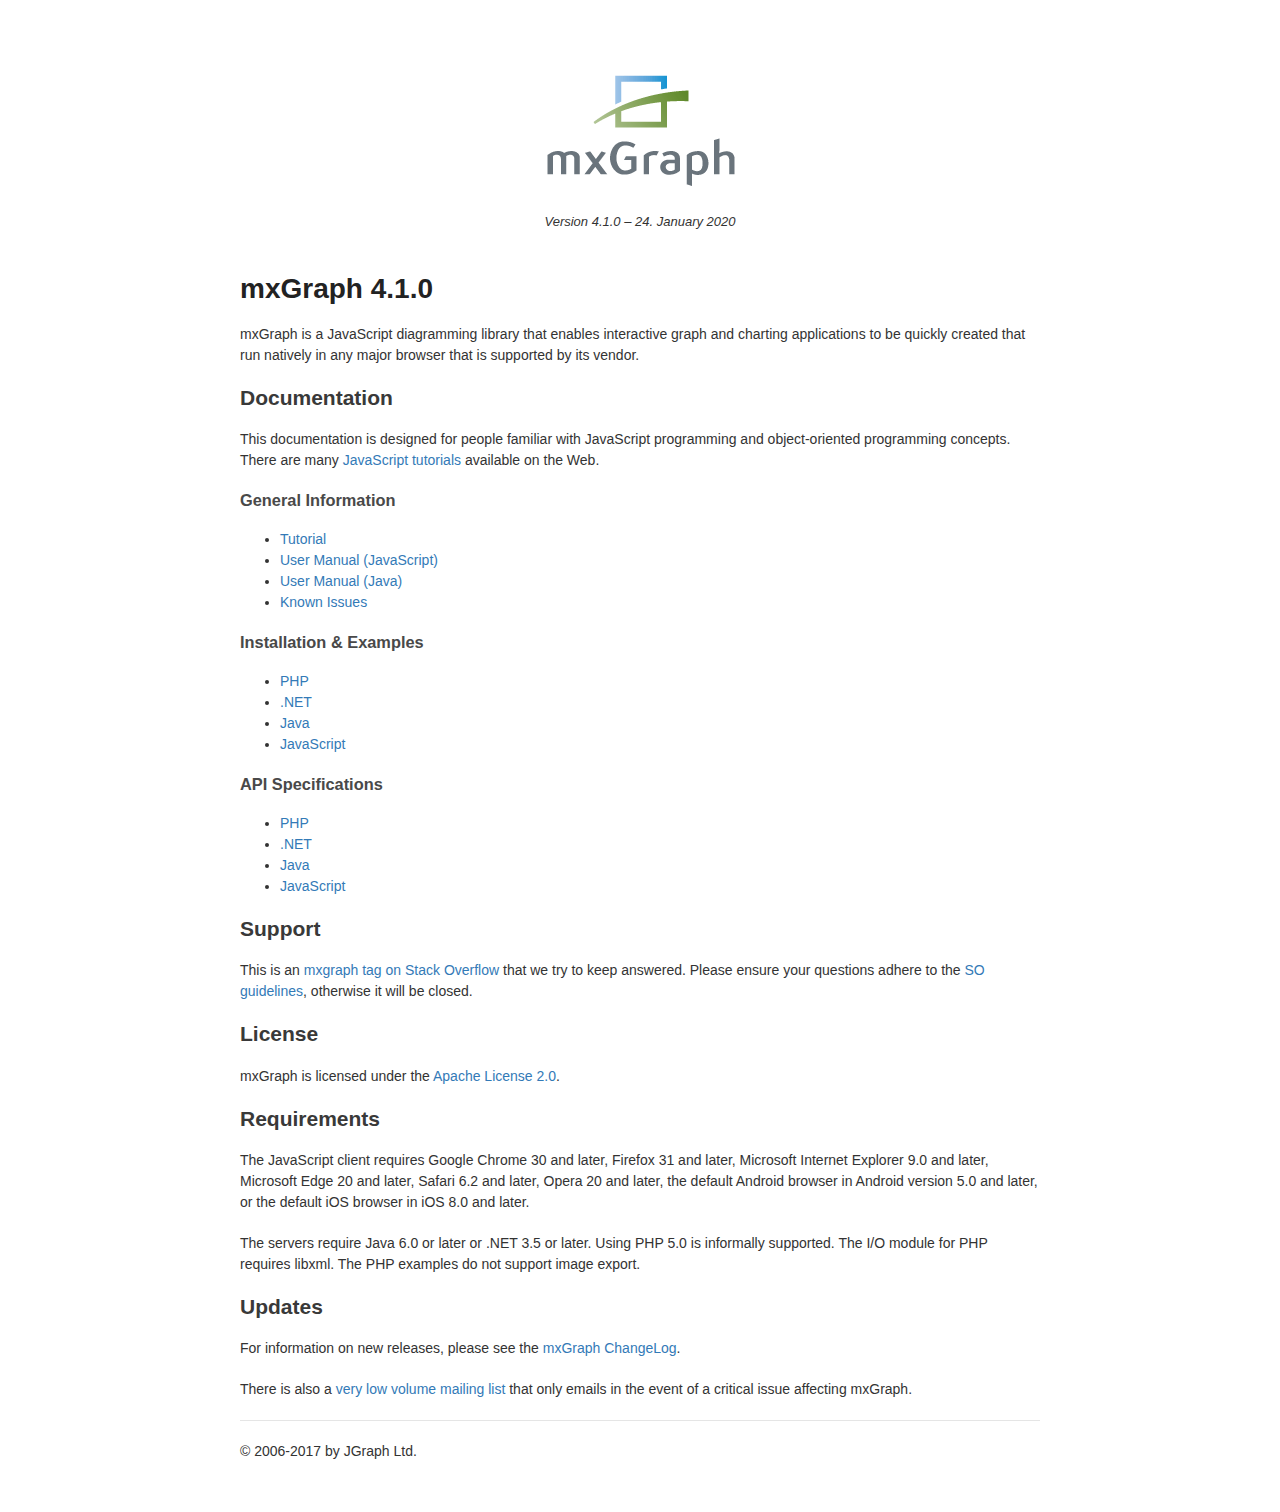
<file: resources/mxgraph/index.html>
<html>
<head>
	<title>mxGraph 4.1.0</title>
	<link rel="stylesheet" href="docs/css/manual-styles.css">
	<link rel="stylesheet" href="docs/css/manual-colors.css">
</head>
<body>
<br/>
<center>
<img src="docs/images/mxgraph_logo.gif" alt="mxGraph"/><br/>
<font size="-1"><i>
Version 4.1.0 &ndash; 24. January 2020
</i></font>
</center>
<br/>
<br/>
<h1>mxGraph 4.1.0</h1>
<p>
	mxGraph is a JavaScript diagramming library that enables interactive graph
	and charting applications to be quickly created that run natively in any
	major browser that is supported by its vendor.
</p>
<h2>Documentation</h2>
<p>
	This documentation is designed for people familiar with JavaScript programming
	and object-oriented programming concepts. There are many
	<a href="http://www.google.com/search?q=javascript+tutorials">JavaScript
	tutorials</a> available on the Web.
</p>
<h3>General Information</h3>
<ul>
	<li><a href="docs/tutorial.html">Tutorial</a></li>
	<li><a href="docs/manual.html">User Manual (JavaScript)</a></li>
	<li><a href="docs/manual_javavis.html">User Manual (Java)</a></li>
	<li><a href="docs/known-issues.html">Known Issues</a></li>
</ul>
<h3>Installation &amp; Examples</h3>
<ul>
	<li><a href="php/index.html">PHP</a></li>
	<li><a href="dotnet/index.html">.NET</a></li>
	<li><a href="java/index.html">Java</a></li>
	<li><a href="javascript/index.html">JavaScript</a></li>
</ul>
<h3>API Specifications</h3>
<ul>
	<li><a href="docs/php-api/index.html">PHP</a></li>
	<li><a href="dotnet/docs/html/index.html">.NET</a></li>
	<li><a href="java/docs/index.html">Java</a></li>
	<li><a href="docs/js-api/index.html">JavaScript</a></li>
</ul>
<h2>Support</h2>
<p>
	This is an <a href="http://stackoverflow.com/questions/tagged/mxgraph" target="_blank">
	mxgraph tag on Stack Overflow</a> that we try to keep answered. Please ensure
	your questions adhere to the <a href="http://stackoverflow.com/help/on-topic" target="_blank">
	SO guidelines</a>, otherwise it will be closed.
</p>
<h2>License</h2>
<p>
	mxGraph is licensed under the
	<a href="https://github.com/jgraph/mxgraph/blob/master/LICENSE" target="_blank">
	Apache License 2.0</a>.
</p>
<h2>Requirements</h2>
<p>
	The JavaScript client requires Google Chrome 30 and later, Firefox 31 and later,
	Microsoft Internet Explorer 9.0 and later, Microsoft Edge 20 and later,
		Safari 6.2 and later, Opera 20 and later, the default Android browser in Android
	version 5.0 and later, or the default iOS browser in iOS 8.0 and later.
</p>
<p>
	The servers require Java 6.0 or later or .NET 3.5 or later.
	Using PHP 5.0 is informally supported. The I/O module for PHP requires libxml.
The PHP examples do not support image export.
</p>
<h2>Updates</h2>
<p>
	For information on new releases, please see the <a href="https://github.com/jgraph/mxgraph/blob/master/ChangeLog" target="_blank">mxGraph ChangeLog</a>.
</p>
<p>
	There is also a <a href="http://jgraph.us7.list-manage.com/subscribe?u=78de8afbba93a005d81a1bb43&id=f60ca063dd" target="_blank"> very low volume mailing list</a> that only emails in the event of a critical
	issue affecting mxGraph.
</p>
<hr size="1">
&copy; 2006-2017 by JGraph Ltd.
</body>
</html>
</file>
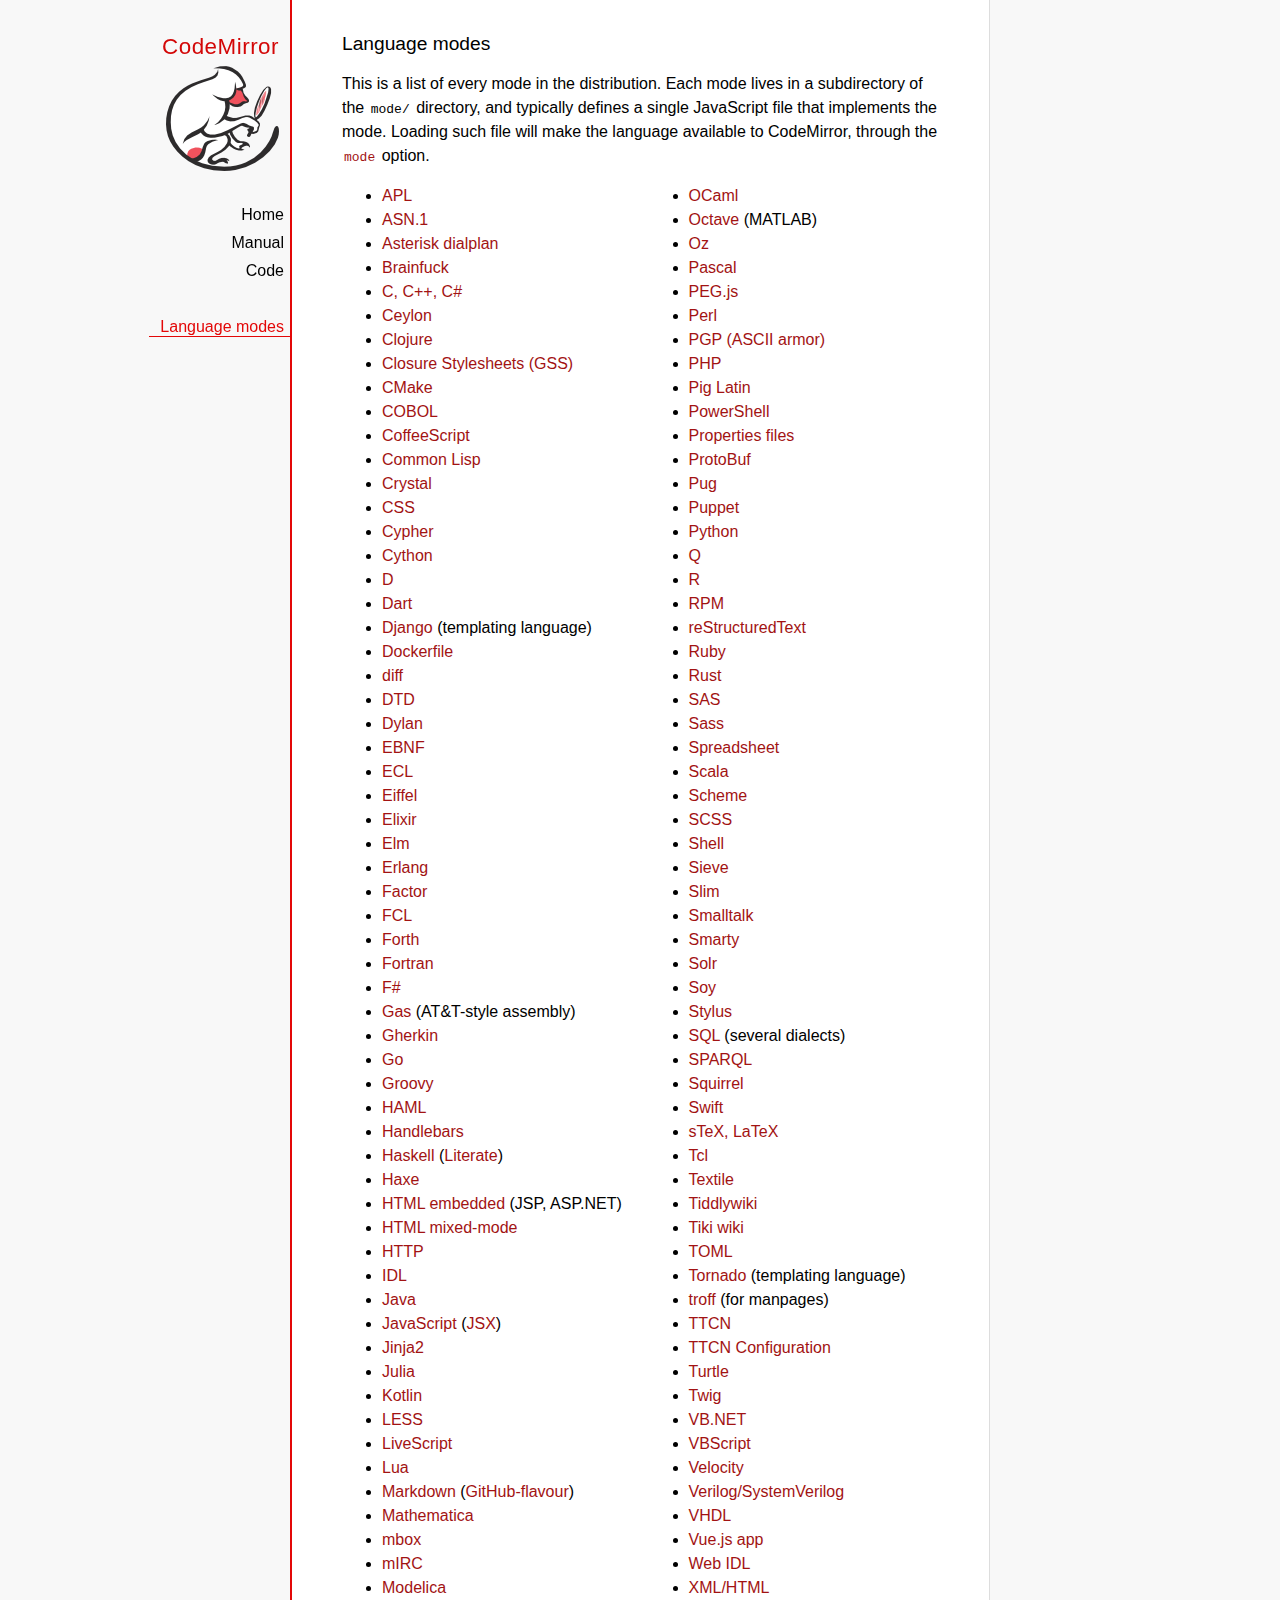
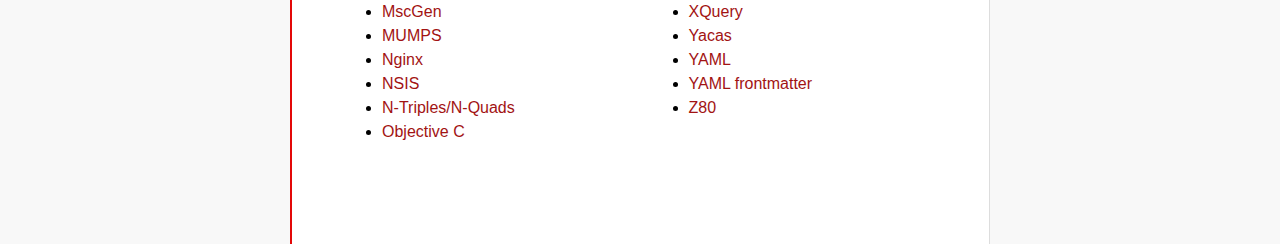
<file: editor/codemirror/mode/index.html>
<!doctype html>

<title>CodeMirror: Language Modes</title>
<meta charset="utf-8"/>
<link rel=stylesheet href="../doc/docs.css">

<div id=nav>
  <a href="http://codemirror.net"><h1>CodeMirror</h1><img id=logo src="../doc/logo.png"></a>

  <ul>
    <li><a href="../index.html">Home</a>
    <li><a href="../doc/manual.html">Manual</a>
    <li><a href="https://github.com/codemirror/codemirror">Code</a>
  </ul>
  <ul>
    <li><a class=active href="#">Language modes</a>
  </ul>
</div>

<article>

  <h2>Language modes</h2>

  <p>This is a list of every mode in the distribution. Each mode lives
in a subdirectory of the <code>mode/</code> directory, and typically
defines a single JavaScript file that implements the mode. Loading
such file will make the language available to CodeMirror, through
the <a href="../doc/manual.html#option_mode"><code>mode</code></a>
option.</p>

  <div style="-webkit-columns: 100px 2; -moz-columns: 100px 2; columns: 100px 2;">
    <ul style="margin-top: 0">
      <li><a href="apl/index.html">APL</a></li>
      <li><a href="asn.1/index.html">ASN.1</a></li>
      <li><a href="asterisk/index.html">Asterisk dialplan</a></li>
      <li><a href="brainfuck/index.html">Brainfuck</a></li>
      <li><a href="clike/index.html">C, C++, C#</a></li>
      <li><a href="clike/index.html">Ceylon</a></li>
      <li><a href="clojure/index.html">Clojure</a></li>
      <li><a href="css/gss.html">Closure Stylesheets (GSS)</a></li>
      <li><a href="cmake/index.html">CMake</a></li>
      <li><a href="cobol/index.html">COBOL</a></li>
      <li><a href="coffeescript/index.html">CoffeeScript</a></li>
      <li><a href="commonlisp/index.html">Common Lisp</a></li>
      <li><a href="crystal/index.html">Crystal</a></li>
      <li><a href="css/index.html">CSS</a></li>
      <li><a href="cypher/index.html">Cypher</a></li>
      <li><a href="python/index.html">Cython</a></li>
      <li><a href="d/index.html">D</a></li>
      <li><a href="dart/index.html">Dart</a></li>
      <li><a href="django/index.html">Django</a> (templating language)</li>
      <li><a href="dockerfile/index.html">Dockerfile</a></li>
      <li><a href="diff/index.html">diff</a></li>
      <li><a href="dtd/index.html">DTD</a></li>
      <li><a href="dylan/index.html">Dylan</a></li>
      <li><a href="ebnf/index.html">EBNF</a></li>
      <li><a href="ecl/index.html">ECL</a></li>
      <li><a href="eiffel/index.html">Eiffel</a></li>
      <li><a href="https://github.com/optick/codemirror-mode-elixir">Elixir</a></li>
      <li><a href="elm/index.html">Elm</a></li>
      <li><a href="erlang/index.html">Erlang</a></li>
      <li><a href="factor/index.html">Factor</a></li>
      <li><a href="fcl/index.html">FCL</a></li>
      <li><a href="forth/index.html">Forth</a></li>
      <li><a href="fortran/index.html">Fortran</a></li>
      <li><a href="mllike/index.html">F#</a></li>
      <li><a href="gas/index.html">Gas</a> (AT&amp;T-style assembly)</li>
      <li><a href="gherkin/index.html">Gherkin</a></li>
      <li><a href="go/index.html">Go</a></li>
      <li><a href="groovy/index.html">Groovy</a></li>
      <li><a href="haml/index.html">HAML</a></li>
      <li><a href="handlebars/index.html">Handlebars</a></li>
      <li><a href="haskell/index.html">Haskell</a> (<a href="haskell-literate/index.html">Literate</a>)</li>
      <li><a href="haxe/index.html">Haxe</a></li>
      <li><a href="htmlembedded/index.html">HTML embedded</a> (JSP, ASP.NET)</li>
      <li><a href="htmlmixed/index.html">HTML mixed-mode</a></li>
      <li><a href="http/index.html">HTTP</a></li>
      <li><a href="idl/index.html">IDL</a></li>
      <li><a href="clike/index.html">Java</a></li>
      <li><a href="javascript/index.html">JavaScript</a> (<a href="jsx/index.html">JSX</a>)</li>
      <li><a href="jinja2/index.html">Jinja2</a></li>
      <li><a href="julia/index.html">Julia</a></li>
      <li><a href="kotlin/index.html">Kotlin</a></li>
      <li><a href="css/less.html">LESS</a></li>
      <li><a href="livescript/index.html">LiveScript</a></li>
      <li><a href="lua/index.html">Lua</a></li>
      <li><a href="markdown/index.html">Markdown</a> (<a href="gfm/index.html">GitHub-flavour</a>)</li>
      <li><a href="mathematica/index.html">Mathematica</a></li>
      <li><a href="mbox/index.html">mbox</a></li>
      <li><a href="mirc/index.html">mIRC</a></li>
      <li><a href="modelica/index.html">Modelica</a></li>
      <li><a href="mscgen/index.html">MscGen</a></li>
      <li><a href="mumps/index.html">MUMPS</a></li>
      <li><a href="nginx/index.html">Nginx</a></li>
      <li><a href="nsis/index.html">NSIS</a></li>
      <li><a href="ntriples/index.html">N-Triples/N-Quads</a></li>
      <li><a href="clike/index.html">Objective C</a></li>
      <li><a href="mllike/index.html">OCaml</a></li>
      <li><a href="octave/index.html">Octave</a> (MATLAB)</li>
      <li><a href="oz/index.html">Oz</a></li>
      <li><a href="pascal/index.html">Pascal</a></li>
      <li><a href="pegjs/index.html">PEG.js</a></li>
      <li><a href="perl/index.html">Perl</a></li>
      <li><a href="asciiarmor/index.html">PGP (ASCII armor)</a></li>
      <li><a href="php/index.html">PHP</a></li>
      <li><a href="pig/index.html">Pig Latin</a></li>
      <li><a href="powershell/index.html">PowerShell</a></li>
      <li><a href="properties/index.html">Properties files</a></li>
      <li><a href="protobuf/index.html">ProtoBuf</a></li>
      <li><a href="pug/index.html">Pug</a></li>
      <li><a href="puppet/index.html">Puppet</a></li>
      <li><a href="python/index.html">Python</a></li>
      <li><a href="q/index.html">Q</a></li>
      <li><a href="r/index.html">R</a></li>
      <li><a href="rpm/index.html">RPM</a></li>
      <li><a href="rst/index.html">reStructuredText</a></li>
      <li><a href="ruby/index.html">Ruby</a></li>
      <li><a href="rust/index.html">Rust</a></li>
      <li><a href="sas/index.html">SAS</a></li>
      <li><a href="sass/index.html">Sass</a></li>
      <li><a href="spreadsheet/index.html">Spreadsheet</a></li>
      <li><a href="clike/scala.html">Scala</a></li>
      <li><a href="scheme/index.html">Scheme</a></li>
      <li><a href="css/scss.html">SCSS</a></li>
      <li><a href="shell/index.html">Shell</a></li>
      <li><a href="sieve/index.html">Sieve</a></li>
      <li><a href="slim/index.html">Slim</a></li>
      <li><a href="smalltalk/index.html">Smalltalk</a></li>
      <li><a href="smarty/index.html">Smarty</a></li>
      <li><a href="solr/index.html">Solr</a></li>
      <li><a href="soy/index.html">Soy</a></li>
      <li><a href="stylus/index.html">Stylus</a></li>
      <li><a href="sql/index.html">SQL</a> (several dialects)</li>
      <li><a href="sparql/index.html">SPARQL</a></li>
      <li><a href="clike/index.html">Squirrel</a></li>
      <li><a href="swift/index.html">Swift</a></li>
      <li><a href="stex/index.html">sTeX, LaTeX</a></li>
      <li><a href="tcl/index.html">Tcl</a></li>
      <li><a href="textile/index.html">Textile</a></li>
      <li><a href="tiddlywiki/index.html">Tiddlywiki</a></li>
      <li><a href="tiki/index.html">Tiki wiki</a></li>
      <li><a href="toml/index.html">TOML</a></li>
      <li><a href="tornado/index.html">Tornado</a> (templating language)</li>
      <li><a href="troff/index.html">troff</a> (for manpages)</li>
      <li><a href="ttcn/index.html">TTCN</a></li>
      <li><a href="ttcn-cfg/index.html">TTCN Configuration</a></li>
      <li><a href="turtle/index.html">Turtle</a></li>
      <li><a href="twig/index.html">Twig</a></li>
      <li><a href="vb/index.html">VB.NET</a></li>
      <li><a href="vbscript/index.html">VBScript</a></li>
      <li><a href="velocity/index.html">Velocity</a></li>
      <li><a href="verilog/index.html">Verilog/SystemVerilog</a></li>
      <li><a href="vhdl/index.html">VHDL</a></li>
      <li><a href="vue/index.html">Vue.js app</a></li>
      <li><a href="webidl/index.html">Web IDL</a></li>
      <li><a href="xml/index.html">XML/HTML</a></li>
      <li><a href="xquery/index.html">XQuery</a></li>
      <li><a href="yacas/index.html">Yacas</a></li>
      <li><a href="yaml/index.html">YAML</a></li>
      <li><a href="yaml-frontmatter/index.html">YAML frontmatter</a></li>
      <li><a href="z80/index.html">Z80</a></li>
    </ul>
  </div>

</article>
</file>
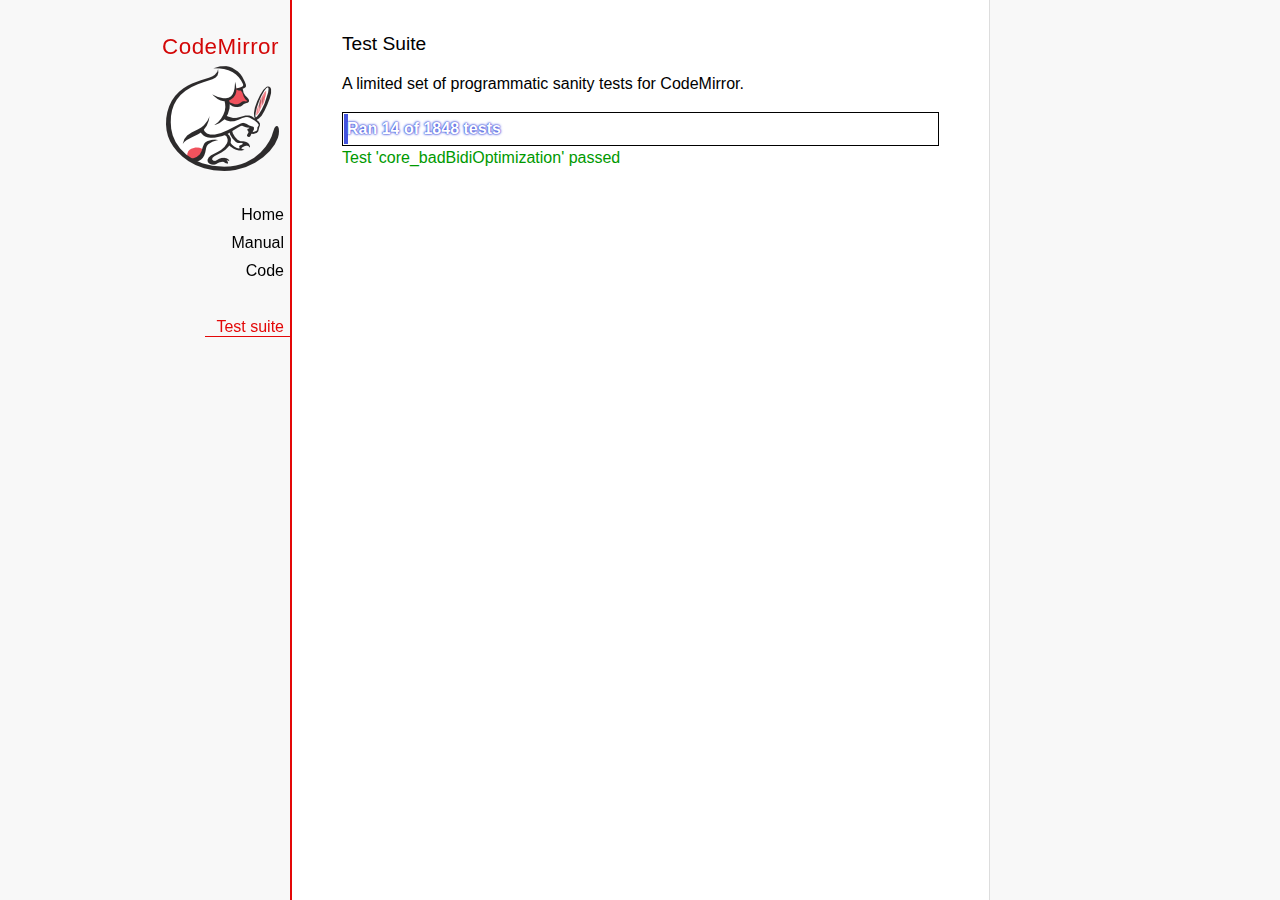
<file: editor/codemirror/test/index.html>
<!doctype html>

<meta charset="utf-8"/>
<title>CodeMirror: Test Suite</title>
<link rel=stylesheet href="../doc/docs.css">

<link rel="stylesheet" href="../lib/codemirror.css">
<link rel="stylesheet" href="mode_test.css">
<script src="../doc/activebookmark.js"></script>
<script src="../lib/codemirror.js"></script>
<script src="../mode/meta.js"></script>
<script src="../addon/mode/overlay.js"></script>
<script src="../addon/mode/multiplex.js"></script>
<script src="../addon/search/searchcursor.js"></script>
<script src="../addon/dialog/dialog.js"></script>
<script src="../addon/edit/matchbrackets.js"></script>
<script src="../addon/hint/sql-hint.js"></script>
<script src="../addon/comment/comment.js"></script>
<script src="../addon/mode/simple.js"></script>
<script src="../mode/css/css.js"></script>
<script src="../mode/clike/clike.js"></script>
<!-- clike must be after css or vim and sublime tests will fail -->
<script src="../mode/cypher/cypher.js"></script>
<script src="../mode/d/d.js"></script>
<script src="../mode/dockerfile/dockerfile.js"></script>
<script src="../mode/gfm/gfm.js"></script>
<script src="../mode/haml/haml.js"></script>
<script src="../mode/htmlmixed/htmlmixed.js"></script>
<script src="../mode/javascript/javascript.js"></script>
<script src="../mode/jsx/jsx.js"></script>
<script src="../mode/markdown/markdown.js"></script>
<script src="../mode/php/php.js"></script>
<script src="../mode/python/python.js"></script>
<script src="../mode/powershell/powershell.js"></script>
<script src="../mode/ruby/ruby.js"></script>
<script src="../mode/sass/sass.js"></script>
<script src="../mode/shell/shell.js"></script>
<script src="../mode/slim/slim.js"></script>
<script src="../mode/soy/soy.js"></script>
<script src="../mode/sql/sql.js"></script>
<script src="../mode/stex/stex.js"></script>
<script src="../mode/swift/swift.js"></script>
<script src="../mode/textile/textile.js"></script>
<script src="../mode/verilog/verilog.js"></script>
<script src="../mode/xml/xml.js"></script>
<script src="../mode/xquery/xquery.js"></script>
<script src="../keymap/emacs.js"></script>
<script src="../keymap/sublime.js"></script>
<script src="../keymap/vim.js"></script>
<script src="../mode/rust/rust.js"></script>
<script src="../mode/mscgen/mscgen.js"></script>
<script src="../mode/dylan/dylan.js"></script>

<style type="text/css">
  .ok {color: #090;}
  .fail {color: #e00;}
  .error {color: #c90;}
  .done {font-weight: bold;}
  #progress {
  background: #45d;
  color: white;
  text-shadow: 0 0 1px #45d, 0 0 2px #45d, 0 0 3px #45d;
  font-weight: bold;
  white-space: pre;
  }
  #testground {
  visibility: hidden;
  }
  #testground.offscreen {
  visibility: visible;
  position: absolute;
  left: -10000px;
  top: -10000px;
  }
  .CodeMirror { border: 1px solid black; }
</style>

<div id=nav>
  <a href="http://codemirror.net"><h1>CodeMirror</h1><img id=logo src="../doc/logo.png"></a>

  <ul>
    <li><a href="../index.html">Home</a>
    <li><a href="../doc/manual.html">Manual</a>
    <li><a href="https://github.com/codemirror/codemirror">Code</a>
  </ul>
  <ul>
    <li><a class=active href="#">Test suite</a>
  </ul>
</div>

<article>
  <h2>Test Suite</h2>

    <p>A limited set of programmatic sanity tests for CodeMirror.</p>

    <div style="border: 1px solid black; padding: 1px; max-width: 700px;">
      <div style="width: 0px;" id=progress><div style="padding: 3px;">Ran <span id="progress_ran">0</span><span id="progress_total"> of 0</span> tests</div></div>
    </div>
    <p id=status>Please enable JavaScript...</p>
    <div id=output></div>

    <div id=testground></div>

    <script src="driver.js"></script>
    <script src="test.js"></script>
    <script src="doc_test.js"></script>
    <script src="multi_test.js"></script>
    <script src="contenteditable_test.js"></script>
    <script src="scroll_test.js"></script>
    <script src="comment_test.js"></script>
    <script src="search_test.js"></script>
    <script src="mode_test.js"></script>

    <script src="../mode/clike/test.js"></script>
    <script src="../mode/css/test.js"></script>
    <script src="../mode/css/gss_test.js"></script>
    <script src="../mode/css/scss_test.js"></script>
    <script src="../mode/css/less_test.js"></script>
    <script src="../mode/cypher/test.js"></script>
    <script src="../mode/d/test.js"></script>
    <script src="../mode/dockerfile/test.js"></script>
    <script src="../mode/gfm/test.js"></script>
    <script src="../mode/haml/test.js"></script>
    <script src="../mode/javascript/test.js"></script>
    <script src="../mode/jsx/test.js"></script>
    <script src="../mode/markdown/test.js"></script>
    <script src="../mode/php/test.js"></script>
    <script src="../mode/powershell/test.js"></script>
    <script src="../mode/ruby/test.js"></script>
    <script src="../mode/sass/test.js"></script>
    <script src="../mode/shell/test.js"></script>
    <script src="../mode/slim/test.js"></script>
    <script src="../mode/soy/test.js"></script>
    <script src="../mode/stex/test.js"></script>
    <script src="../mode/swift/test.js"></script>
    <script src="../mode/textile/test.js"></script>
    <script src="../mode/verilog/test.js"></script>
    <script src="../mode/xml/test.js"></script>
    <script src="../mode/xquery/test.js"></script>
    <script src="../mode/python/test.js"></script>
    <script src="../mode/rust/test.js"></script>
    <script src="../mode/mscgen/mscgen_test.js"></script>
    <script src="../mode/mscgen/xu_test.js"></script>
    <script src="../mode/mscgen/msgenny_test.js"></script>
    <script src="../mode/dylan/test.js"></script>
    <script src="../addon/mode/multiplex_test.js"></script>
    <script src="emacs_test.js"></script>
    <script src="sql-hint-test.js"></script>
    <script src="sublime_test.js"></script>
    <script src="vim_test.js"></script>
    <script>
      window.onload = runHarness;
      CodeMirror.on(window, 'hashchange', runHarness);

      function esc(str) {
        return str.replace(/[<&]/, function(ch) { return ch == "<" ? "&lt;" : "&amp;"; });
      }

      var output = document.getElementById("output"),
          progress = document.getElementById("progress"),
          progressRan = document.getElementById("progress_ran").childNodes[0],
          progressTotal = document.getElementById("progress_total").childNodes[0];
      var count = 0,
          failed = 0,
          skipped = 0,
          bad = "",
          running = false, // Flag that states tests are running
          quit = false, // Flag to quit tests ASAP
          verbose = false; // Adds message for *every* test to output

      function runHarness(){
        if (running) {
          quit = true;
          setStatus("Restarting tests...", '', true);
          setTimeout(function(){runHarness();}, 500);
          return;
        }
        filters = [];
        verbose = false;
        if (window.location.hash.substr(1)){
          var strings = window.location.hash.substr(1).split(",");
          while (strings.length) {
            var s = strings.shift();
            if (s === "verbose")
              verbose = true;
            else
              filters.push(parseTestFilter(decodeURIComponent(s)));
          }
        }
        quit = false;
        running = true;
        setStatus("Loading tests...");
        count = 0;
        failed = 0;
        skipped = 0;
        bad = "";
        totalTests = countTests();
        progressTotal.nodeValue = " of " + totalTests;
        progressRan.nodeValue = count;
        output.innerHTML = '';
        document.getElementById("testground").innerHTML = "<form>" +
          "<textarea id=\"code\" name=\"code\"></textarea>" +
          "<input type=submit value=ok name=submit>" +
          "</form>";
        runTests(displayTest);
      }

      function setStatus(message, className, force){
        if (quit && !force) return;
        if (!message) throw("must provide message");
        var status = document.getElementById("status").childNodes[0];
        status.nodeValue = message;
        status.parentNode.className = className;
      }
      function addOutput(name, className, code){
        var newOutput = document.createElement("dl");
        var newTitle = document.createElement("dt");
        newTitle.className = className;
        newTitle.appendChild(document.createTextNode(name));
        newOutput.appendChild(newTitle);
        var newMessage = document.createElement("dd");
        newMessage.innerHTML = code;
        newOutput.appendChild(newTitle);
        newOutput.appendChild(newMessage);
        output.appendChild(newOutput);
      }
      function displayTest(type, name, customMessage) {
        var message = "???";
        if (type != "done" && type != "skipped") ++count;
        progress.style.width = (count * (progress.parentNode.clientWidth - 2) / (totalTests || 1)) + "px";
        progressRan.nodeValue = count;
        if (type == "ok") {
          message = "Test '" + name + "' passed";
          if (!verbose) customMessage = false;
        } else if (type == "skipped") {
          message = "Test '" + name + "' skipped";
          ++skipped;
          if (!verbose) customMessage = false;
        } else if (type == "expected") {
          message = "Test '" + name + "' failed as expected";
          if (!verbose) customMessage = false;
        } else if (type == "error" || type == "fail") {
          ++failed;
          message = "Test '" + name + "' failed";
        } else if (type == "done") {
          if (failed) {
            type += " fail";
            message = failed + " failure" + (failed > 1 ? "s" : "");
          } else if (count < totalTests) {
            failed = totalTests - count;
            type += " fail";
            message = failed + " failure" + (failed > 1 ? "s" : "");
          } else {
            type += " ok";
            message = "All passed";
            if (skipped) {
              message += " (" + skipped + " skipped)";
            }
          }
          progressTotal.nodeValue = '';
          customMessage = true; // Hack to avoid adding to output
        }
        if (verbose && !customMessage)  customMessage = message;
        setStatus(message, type);
        if (customMessage && customMessage.length > 0) {
          addOutput(name, type, customMessage);
        }
      }
    </script>

</article>
</file>
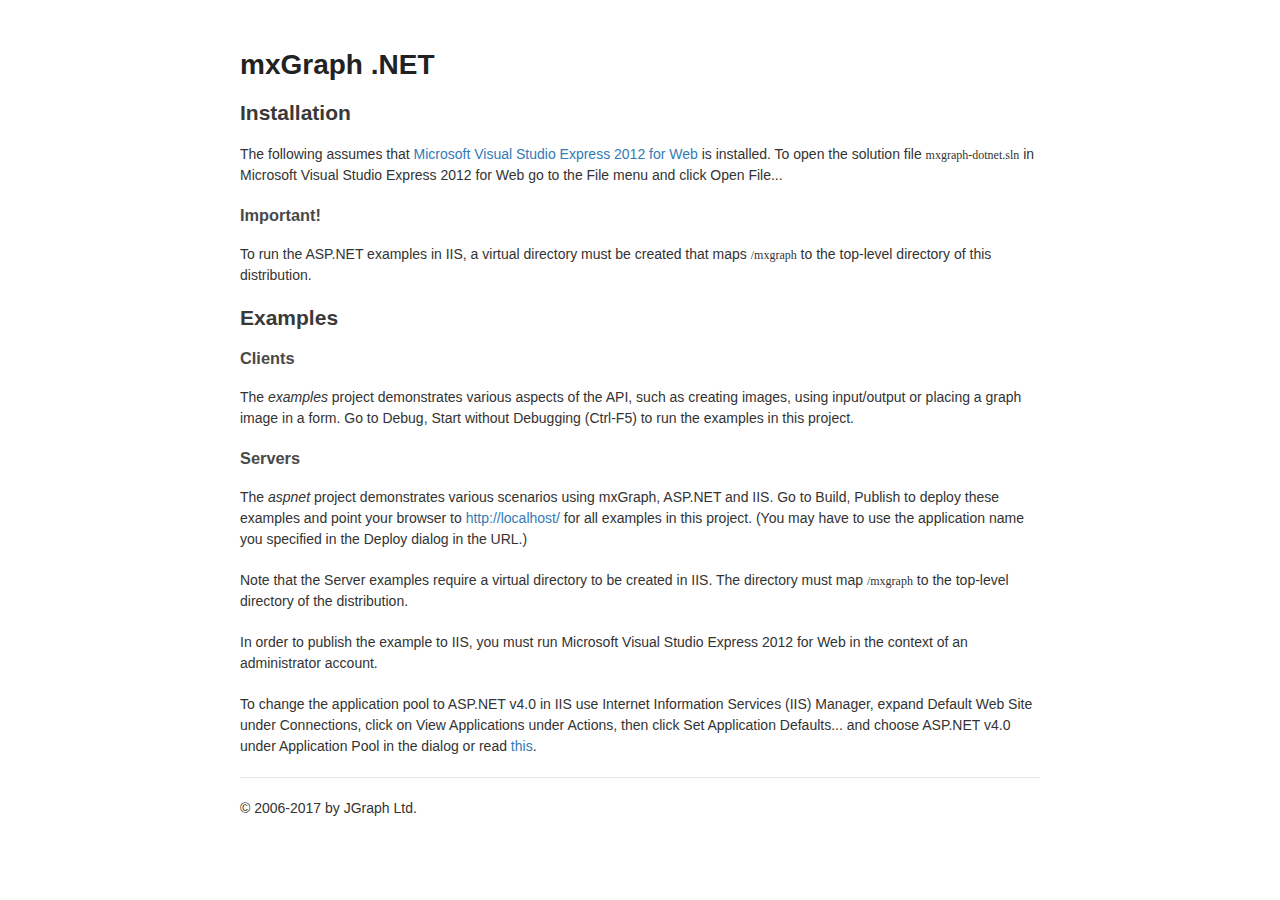
<file: resources/mxgraph/dotnet/index.html>
<html>
<head>
	<title>mxGraph .NET</title>
    <link rel="stylesheet" href="../docs/css/manual-styles.css">
    <link rel="stylesheet" href="../docs/css/manual-colors.css">
</head>
<body>
<h1>mxGraph .NET</h1>
<h2>Installation</h2>
<p>
	The following assumes that <a href="http://www.microsoft.com/visualstudio/eng/products/visual-studio-express-for-web">Microsoft Visual Studio Express 2012 for Web</a>
	is installed. To open the solution file <code>mxgraph-dotnet.sln</code> in
	Microsoft Visual Studio Express 2012 for Web go to the File menu and click
	Open File...
</p>
<h3>Important!</h3>
<p>
	To run the ASP.NET examples in IIS, a virtual directory must be created
	that maps <code>/mxgraph</code> to the top-level directory of this distribution.
</p>
<h2>Examples</h2>
<h3>Clients</h3>
<p>
	The <i>examples</i> project demonstrates various aspects of the API, such
	as creating images, using input/output or placing a graph image in a form.
	Go to Debug, Start without Debugging (Ctrl-F5) to run the examples in this
	project.
</p>
<h3>Servers</h3>
<p>
	The <i>aspnet</i> project demonstrates various scenarios using mxGraph,
	ASP.NET and IIS. Go to Build, Publish to deploy these examples and point
	your browser to <a href="http://localhost/">http://localhost/</a> for all
	examples in this project. (You may have to use the application name you
	specified in the Deploy dialog in the URL.)
</p>
<p>
	Note that the Server examples require a virtual directory to be created in
	IIS. The directory must map <code>/mxgraph</code> to the top-level directory
	of the distribution.
</p>
<p>
	In order to publish the example to IIS, you must run Microsoft Visual
	Studio Express 2012 for Web in the context of an administrator account.
</p>
<p>
	To change the application pool to ASP.NET v4.0 in IIS use Internet
	Information Services (IIS) Manager, expand Default Web Site under Connections,
	click on View Applications under Actions, then click Set Application Defaults...
	and choose ASP.NET v4.0 under Application Pool in the dialog or read
	<a href="http://technet.microsoft.com/en-us/library/cc754523(WS.10).aspx">this</a>.
</p>
<hr size="1">
&copy; 2006-2017 by JGraph Ltd.
</body>
</html>
</file>
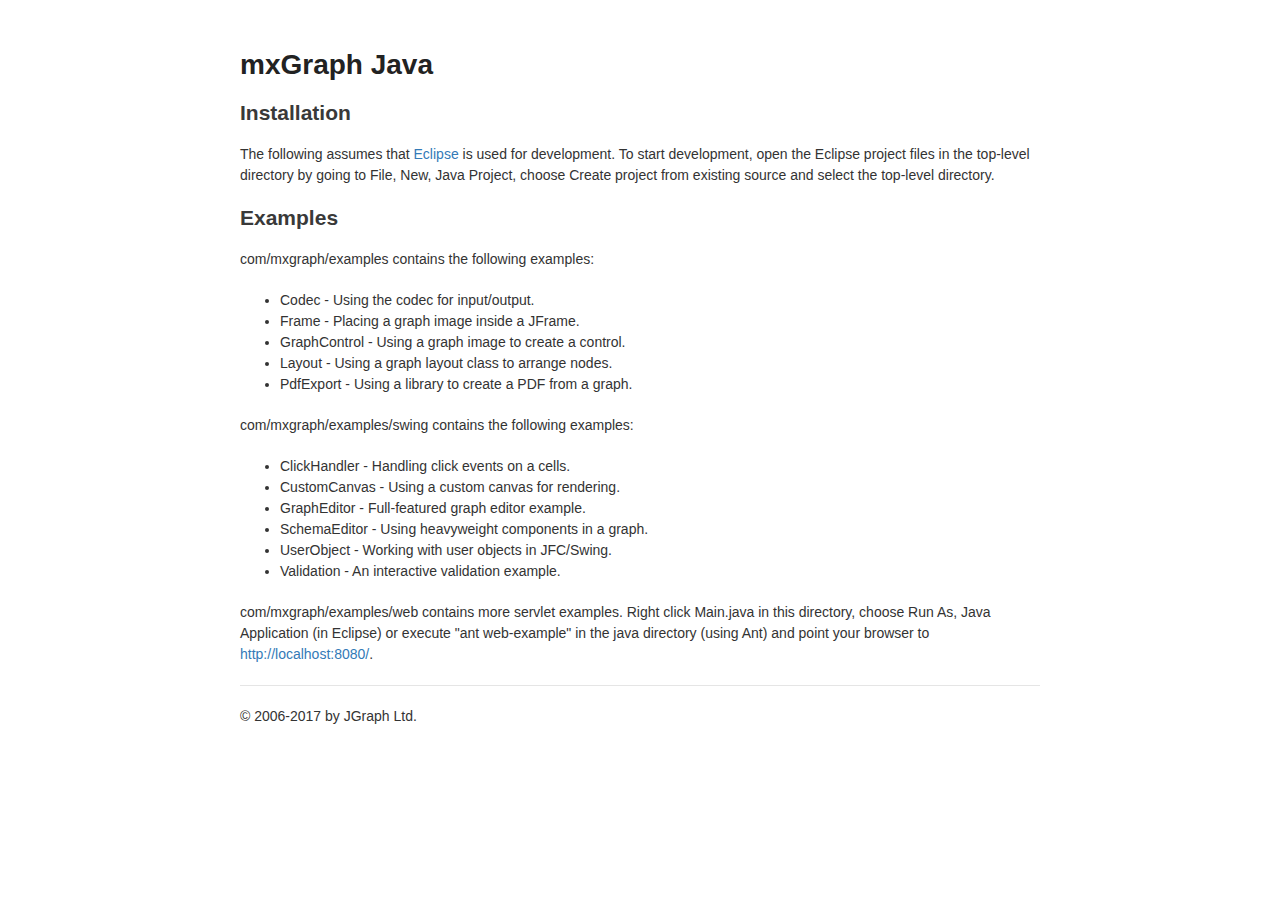
<file: resources/mxgraph/java/index.html>
<html>
<head>
	<title>mxGraph Java</title>
    <link rel="stylesheet" href="../docs/css/manual-styles.css">
    <link rel="stylesheet" href="../docs/css/manual-colors.css">
</head>
<body>
<h1>mxGraph Java</h1>
<h2>Installation</h2>
<p>
	The following assumes that <a href="http://www.eclipse.org">Eclipse</a>
	is used for development. To start development, open the Eclipse project
	files in the top-level directory by going to File, New, Java Project,
	choose Create project from existing source and select the top-level
	directory.
</p>
<h2>Examples</h2>
<p>
	com/mxgraph/examples contains the following examples:
</p>
<ul>
	<li>Codec - Using the codec for input/output.</li>
	<li>Frame - Placing a graph image inside a JFrame.</li>
	<li>GraphControl - Using a graph image to create a control.</li>
	<li>Layout - Using a graph layout class to arrange nodes.</li>
	<li>PdfExport - Using a library to create a PDF from a graph.</li>
</ul>
<p>
	com/mxgraph/examples/swing contains the following examples:
</p>
<ul>
	<li>ClickHandler - Handling click events on a cells.</li>
	<li>CustomCanvas - Using a custom canvas for rendering.</li>
	<li>GraphEditor - Full-featured graph editor example.</li>
	<li>SchemaEditor - Using heavyweight components in a graph.</li>
	<li>UserObject - Working with user objects in JFC/Swing.</li>
	<li>Validation - An interactive validation example.</li>
</ul>
<p>
	com/mxgraph/examples/web contains more servlet examples.
	Right click Main.java in this directory, choose Run As, Java
	Application (in Eclipse) or execute "ant web-example" in the
	java directory (using Ant) and point your browser to
	<a href="http://localhost:8080/">http://localhost:8080/</a>.
</p>
<hr size="1">
&copy; 2006-2017 by JGraph Ltd.
</body>
</html>
</file>
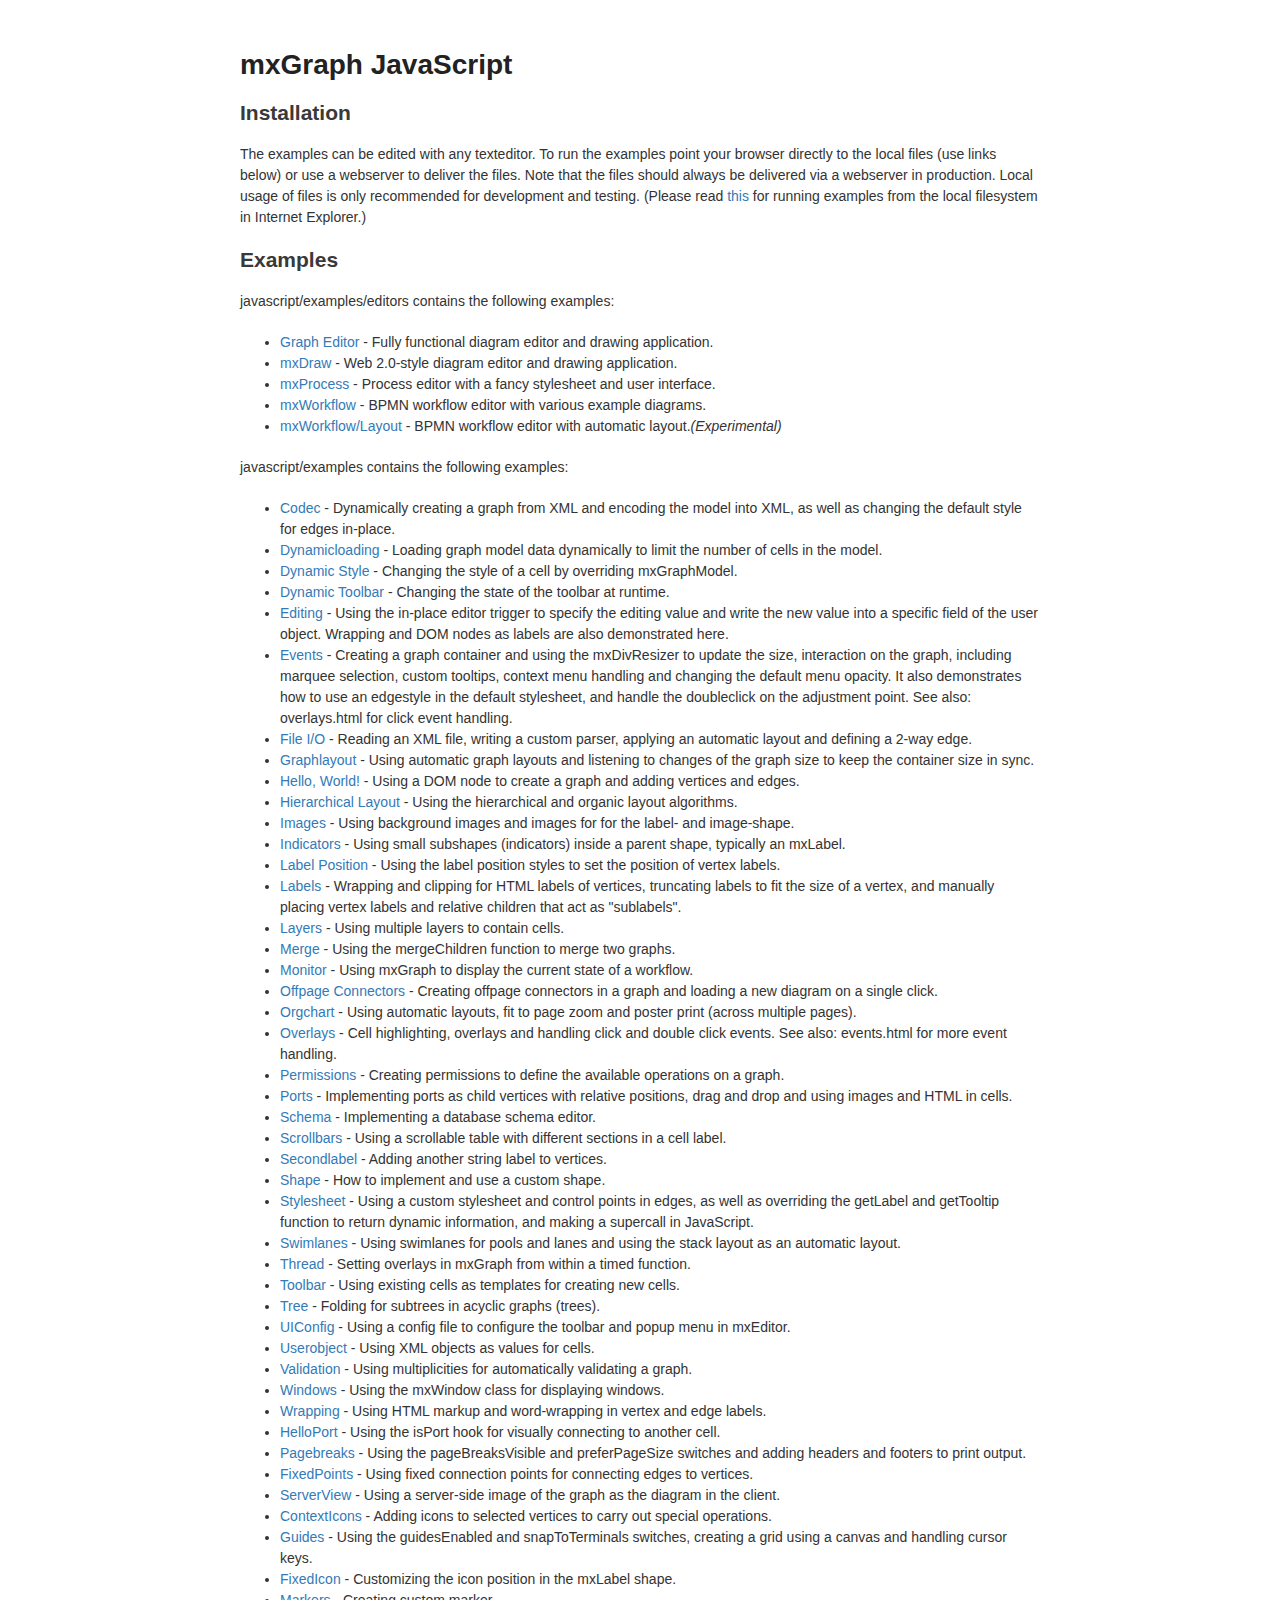
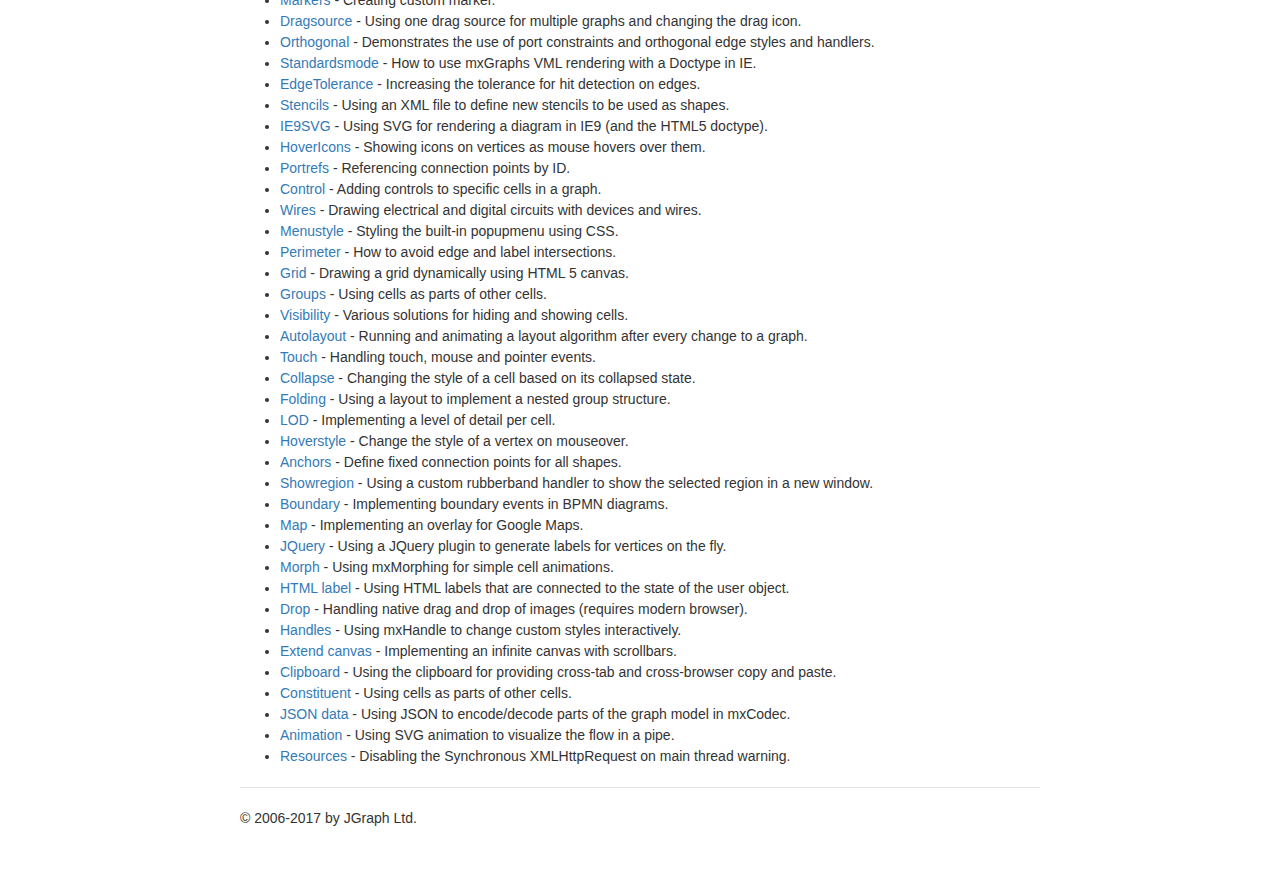
<file: resources/mxgraph/javascript/index.html>
<html>
<head>
	<title>JavaScript Diagram Editor</title>
    <link rel="stylesheet" href="../docs/css/manual-styles.css">
    <link rel="stylesheet" href="../docs/css/manual-colors.css">
</head>
<body>
<h1>mxGraph JavaScript</h1>
<h2>Installation</h2>
<p>
	The examples can be edited with any texteditor. To run the examples point
	your browser directly to the local files (use links below) or use a
	webserver to deliver the files. Note that the files should always be
	delivered via a webserver in production. Local usage of files is only
	recommended for development and testing. (Please read <a href="../docs/known-issues.html#AccessDenied">this</a>
	for running examples from the local filesystem in Internet Explorer.)
</p>
<h2>Examples</h2>
<p>
	javascript/examples/editors contains the following examples:
</p>
<ul>
  <li><a href="examples/grapheditor/www/index.html">Graph Editor</a> -
  Fully functional diagram editor and drawing application.</li>
  <li><a href="examples/editors/diagrameditor.html">mxDraw</a> -
  Web 2.0-style diagram editor and drawing application.</li>
  <li><a href="examples/editors/processeditor.html">mxProcess</a> -
  Process editor with a fancy stylesheet and user interface.</li>
  <li><a href="examples/editors/workfloweditor.html">mxWorkflow</a> -
  BPMN workflow editor with various example diagrams.</li>
  <li><a href="examples/editors/layouteditor.html">mxWorkflow/Layout</a> -
  BPMN workflow editor with automatic layout.<i>(Experimental)</i></li>
</ul>
<p>
	javascript/examples contains the following examples:
</p>
<ul>
  <li><a href="examples/codec.html">Codec</a> - Dynamically creating a graph from XML and encoding the model into XML, as well
  as changing the default style for edges in-place.</li>
  <li><a href="examples/dynamicloading.html">Dynamicloading</a> - Loading graph model data dynamically to limit the number of cells in the model.</li>
  <li><a href="examples/dynamicstyle.html">Dynamic Style</a> - Changing the style of a cell by overriding mxGraphModel.</li>
  <li><a href="examples/dynamictoolbar.html">Dynamic Toolbar</a> - Changing the state of the toolbar at runtime.</li>
  <li><a href="examples/editing.html">Editing</a> - Using the in-place editor trigger to specify the editing value and write the
  new value into a specific field of the user object. Wrapping and DOM nodes as
  labels are also demonstrated here.</li>
  <li><a href="examples/events.html">Events</a> - Creating a graph container and using the mxDivResizer to update the size,
  interaction on the graph, including marquee selection, custom 
  tooltips, context menu handling and changing the default menu
  opacity. It also demonstrates how to use an edgestyle in the 
  default stylesheet, and handle the doubleclick on the adjustment
  point. See also: overlays.html for click event handling.</li>
  <li><a href="examples/fileio.html">File I/O</a> - Reading an XML file, writing a custom parser, applying an automatic layout
  and defining a 2-way edge.</li>
  <li><a href="examples/graphlayout.html">Graphlayout</a> - Using automatic graph layouts and listening to changes of the graph size
  to keep the container size in sync.</li>
  <li><a href="examples/helloworld.html">Hello, World!</a> - Using a DOM node to create a graph and adding vertices and edges.</li>
  <li><a href="examples/hierarchicallayout.html">Hierarchical Layout</a> - Using the hierarchical and organic layout algorithms.</li>
  <li><a href="examples/images.html">Images</a> - Using background images and images for for the label- and image-shape.</li>
  <li><a href="examples/indicators.html">Indicators</a> - Using small subshapes (indicators) inside a parent shape, typically an mxLabel.</li>
  <li><a href="examples/labelposition.html">Label Position</a> - Using the label position styles to set the position of vertex labels.</li>
  <li><a href="examples/labels.html">Labels</a> - Wrapping and clipping for HTML labels of vertices, truncating labels to fit the
  size of a vertex, and manually placing vertex labels and relative children
  that act as "sublabels".</li>
  <li><a href="examples/layers.html">Layers</a> - Using multiple layers to contain cells.</li>
  <li><a href="examples/merge.html">Merge</a> - Using the mergeChildren function to merge two graphs.</li>
  <li><a href="examples/monitor.html">Monitor</a> - Using mxGraph to display the current state of a workflow.</li>
  <li><a href="examples/offpage.html">Offpage Connectors</a> - Creating offpage connectors in a graph and loading a new diagram on a
  single click.</li>
  <li><a href="examples/orgchart.html">Orgchart</a> - Using automatic layouts, fit to page zoom and poster print (across
  multiple pages).</li>
  <li><a href="examples/overlays.html">Overlays</a> - Cell highlighting, overlays and handling click and double click
  events. See also: events.html for more event handling.</li>
  <li><a href="examples/permissions.html">Permissions</a> - Creating permissions to define the available operations on a graph.</li>
  <li><a href="examples/ports.html">Ports</a> - Implementing ports as child vertices with relative positions,
  drag and drop and using images and HTML in cells.</li>
  <li><a href="examples/schema.html">Schema</a> - Implementing a database schema editor.</li>
  <li><a href="examples/scrollbars.html">Scrollbars</a> - Using a scrollable table with different sections in a cell label.</li>
  <li><a href="examples/secondlabel.html">Secondlabel</a> - Adding another string label to vertices.</li>
  <li><a href="examples/shape.html">Shape</a> - How to implement and use a custom shape.</li>
  <li><a href="examples/stylesheet.html">Stylesheet</a> - Using a custom stylesheet and control points in edges, as well as
  overriding the getLabel and getTooltip function to return
  dynamic information, and making a supercall in JavaScript.</li>
  <li><a href="examples/swimlanes.html">Swimlanes</a> - Using swimlanes for pools and lanes and using the stack layout as an
  automatic layout.</li>
  <li><a href="examples/thread.html">Thread</a> - Setting overlays in mxGraph from within a timed function.</li>
  <li><a href="examples/toolbar.html">Toolbar</a> - Using existing cells as templates for creating new cells.</li>
  <li><a href="examples/tree.html">Tree</a> - Folding for subtrees in acyclic graphs (trees).</li>  
  <li><a href="examples/uiconfig.html">UIConfig</a> - Using a config file to configure the toolbar and popup menu in mxEditor.</li>
  <li><a href="examples/userobject.html">Userobject</a> - Using XML objects as values for cells.</li>
  <li><a href="examples/validation.html">Validation</a> - Using multiplicities for automatically validating a graph.</li>
  <li><a href="examples/windows.html">Windows</a> - Using the mxWindow class for displaying windows.</li>
  <li><a href="examples/wrapping.html">Wrapping</a> - Using HTML markup and word-wrapping in vertex and edge labels.</li>
  <li><a href="examples/helloport.html">HelloPort</a> - Using the isPort hook for visually connecting to another cell.</li>
  <li><a href="examples/pagebreaks.html">Pagebreaks</a> - Using the pageBreaksVisible and preferPageSize switches and
  adding headers and footers to print output.</li>
  <li><a href="examples/fixedpoints.html">FixedPoints</a> - Using fixed connection points for connecting edges to vertices.</li>
  <li><a href="examples/serverview.html">ServerView</a> - Using a server-side image of the graph as the diagram in the client.</li>
  <li><a href="examples/contexticons.html">ContextIcons</a> - Adding icons to selected vertices to carry out special operations.</li>
  <li><a href="examples/guides.html">Guides</a> - Using the guidesEnabled and snapToTerminals switches, creating a grid using a canvas and handling cursor keys.</li>
  <li><a href="examples/fixedicon.html">FixedIcon</a> - Customizing the icon position in the mxLabel shape.</li>
  <li><a href="examples/markers.html">Markers</a> - Creating custom marker.</li>
  <li><a href="examples/dragsource.html">Dragsource</a> - Using one drag source for multiple graphs and changing the drag icon.</li>
  <li><a href="examples/orthogonal.html">Orthogonal</a> - Demonstrates the use of port constraints and orthogonal edge styles and handlers.</li>
  <li><a href="examples/standardsmode.html">Standardsmode</a> - How to use mxGraphs VML rendering with a Doctype in IE.</li>
  <li><a href="examples/edgetolerance.html">EdgeTolerance</a> - Increasing the tolerance for hit detection on edges.</li>
  <li><a href="examples/stencils.html">Stencils</a> - Using an XML file to define new stencils to be used as shapes.</li>
  <li><a href="examples/ie9svg.html">IE9SVG</a> - Using SVG for rendering a diagram in IE9 (and the HTML5 doctype).</li>
  <li><a href="examples/hovericons.html">HoverIcons</a> - Showing icons on vertices as mouse hovers over them.</li>
  <li><a href="examples/portrefs.html">Portrefs</a> - Referencing connection points by ID.</li>
  <li><a href="examples/control.html">Control</a> - Adding controls to specific cells in a graph.</li>
  <li><a href="examples/wires.html">Wires</a> - Drawing electrical and digital circuits with devices and wires.</li>
  <li><a href="examples/menustyle.html">Menustyle</a> - Styling the built-in popupmenu using CSS.</li>
  <li><a href="examples/perimeter.html">Perimeter</a> - How to avoid edge and label intersections.</li>
  <li><a href="examples/grid.html">Grid</a> - Drawing a grid dynamically using HTML 5 canvas.</li>
  <li><a href="examples/groups.html">Groups</a> - Using cells as parts of other cells.</li>
  <li><a href="examples/visibility.html">Visibility</a> - Various solutions for hiding and showing cells.</li>
  <li><a href="examples/autolayout.html">Autolayout</a> - Running and animating a layout algorithm after every change to a graph.</li>
  <li><a href="examples/touch.html">Touch</a> - Handling touch, mouse and pointer events.</li>
  <li><a href="examples/collapse.html">Collapse</a> - Changing the style of a cell based on its collapsed state.</li>
  <li><a href="examples/folding.html">Folding</a> - Using a layout to implement a nested group structure.</li>
  <li><a href="examples/lod.html">LOD</a> - Implementing a level of detail per cell.</li>
  <li><a href="examples/hoverstyle.html">Hoverstyle</a> - Change the style of a vertex on mouseover.</li>
  <li><a href="examples/anchors.html">Anchors</a> - Define fixed connection points for all shapes.</li>
  <li><a href="examples/showregion.html">Showregion</a> - Using a custom
  rubberband handler to show the selected region in a new window.</li>
  <li><a href="examples/boundary.html">Boundary</a> - Implementing boundary events in BPMN diagrams.</li>
  <li><a href="examples/map.html">Map</a> - Implementing an overlay for Google Maps.</li>
  <li><a href="examples/jquery.html">JQuery</a> - Using a JQuery plugin to generate labels for vertices on the fly.</li>
  <li><a href="examples/morph.html">Morph</a> - Using mxMorphing for simple cell animations.</li>
  <li><a href="examples/htmllabel.html">HTML label</a> - Using HTML labels that are connected to the state of the user object.</li>
  <li><a href="examples/drop.html">Drop</a> - Handling native drag and drop of images (requires modern browser).</li>
  <li><a href="examples/handles.html">Handles</a> - Using mxHandle to change custom styles interactively.</li>
  <li><a href="examples/extendcanvas.html">Extend canvas</a> - Implementing an infinite canvas with scrollbars.</li>
  <li><a href="examples/clipboard.html">Clipboard</a> - Using the clipboard for providing cross-tab and cross-browser copy and paste.</li>
  <li><a href="examples/constituent.html">Constituent</a> - Using cells as parts of other cells.</li>
  <li><a href="examples/jsondata.html">JSON data</a> - Using JSON to encode/decode parts of the graph model in mxCodec.</li>
  <li><a href="examples/animation.html">Animation</a> - Using SVG animation to visualize the flow in a pipe.</li>
  <li><a href="examples/resources.html">Resources</a> - Disabling the Synchronous XMLHttpRequest on main thread warning.</li>
</ul>
<hr size="1">
&copy; 2006-2017 by JGraph Ltd.
</body>
</html>
</file>
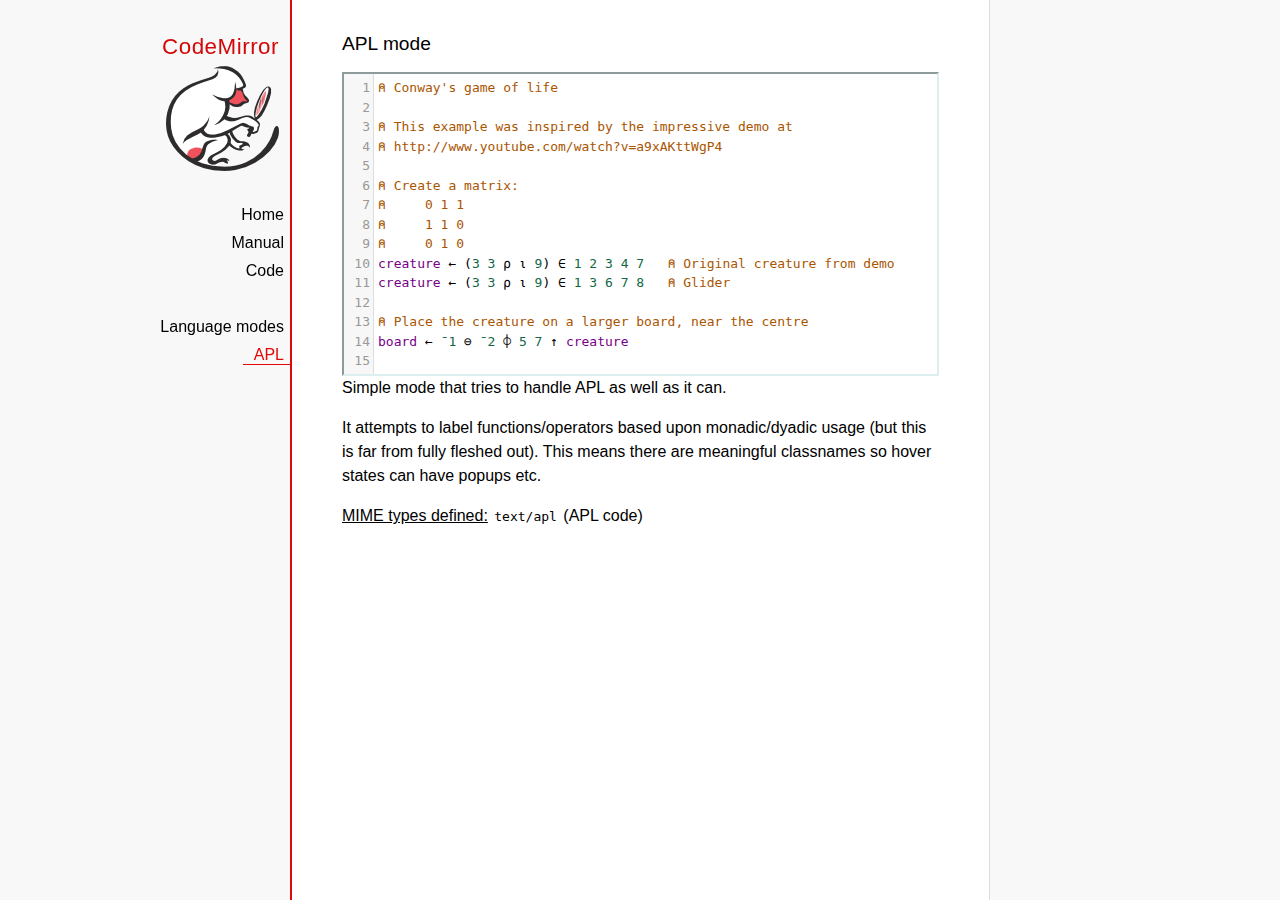
<file: editor/codemirror/mode/apl/index.html>
<!doctype html>

<title>CodeMirror: APL mode</title>
<meta charset="utf-8"/>
<link rel=stylesheet href="../../doc/docs.css">

<link rel="stylesheet" href="../../lib/codemirror.css">
<script src="../../lib/codemirror.js"></script>
<script src="../../addon/edit/matchbrackets.js"></script>
<script src="./apl.js"></script>
<style>
	.CodeMirror { border: 2px inset #dee; }
    </style>
<div id=nav>
  <a href="http://codemirror.net"><h1>CodeMirror</h1><img id=logo src="../../doc/logo.png"></a>

  <ul>
    <li><a href="../../index.html">Home</a>
    <li><a href="../../doc/manual.html">Manual</a>
    <li><a href="https://github.com/codemirror/codemirror">Code</a>
  </ul>
  <ul>
    <li><a href="../index.html">Language modes</a>
    <li><a class=active href="#">APL</a>
  </ul>
</div>

<article>
<h2>APL mode</h2>
<form><textarea id="code" name="code">
⍝ Conway's game of life

⍝ This example was inspired by the impressive demo at
⍝ http://www.youtube.com/watch?v=a9xAKttWgP4

⍝ Create a matrix:
⍝     0 1 1
⍝     1 1 0
⍝     0 1 0
creature ← (3 3 ⍴ ⍳ 9) ∈ 1 2 3 4 7   ⍝ Original creature from demo
creature ← (3 3 ⍴ ⍳ 9) ∈ 1 3 6 7 8   ⍝ Glider

⍝ Place the creature on a larger board, near the centre
board ← ¯1 ⊖ ¯2 ⌽ 5 7 ↑ creature

⍝ A function to move from one generation to the next
life ← {∨/ 1 ⍵ ∧ 3 4 = ⊂+/ +⌿ 1 0 ¯1 ∘.⊖ 1 0 ¯1 ⌽¨ ⊂⍵}

⍝ Compute n-th generation and format it as a
⍝ character matrix
gen ← {' #'[(life ⍣ ⍵) board]}

⍝ Show first three generations
(gen 1) (gen 2) (gen 3)
</textarea></form>

    <script>
      var editor = CodeMirror.fromTextArea(document.getElementById("code"), {
        lineNumbers: true,
        matchBrackets: true,
        mode: "text/apl"
      });
    </script>

    <p>Simple mode that tries to handle APL as well as it can.</p>
    <p>It attempts to label functions/operators based upon
    monadic/dyadic usage (but this is far from fully fleshed out).
    This means there are meaningful classnames so hover states can
    have popups etc.</p>

    <p><strong>MIME types defined:</strong> <code>text/apl</code> (APL code)</p>
  </article>
</file>
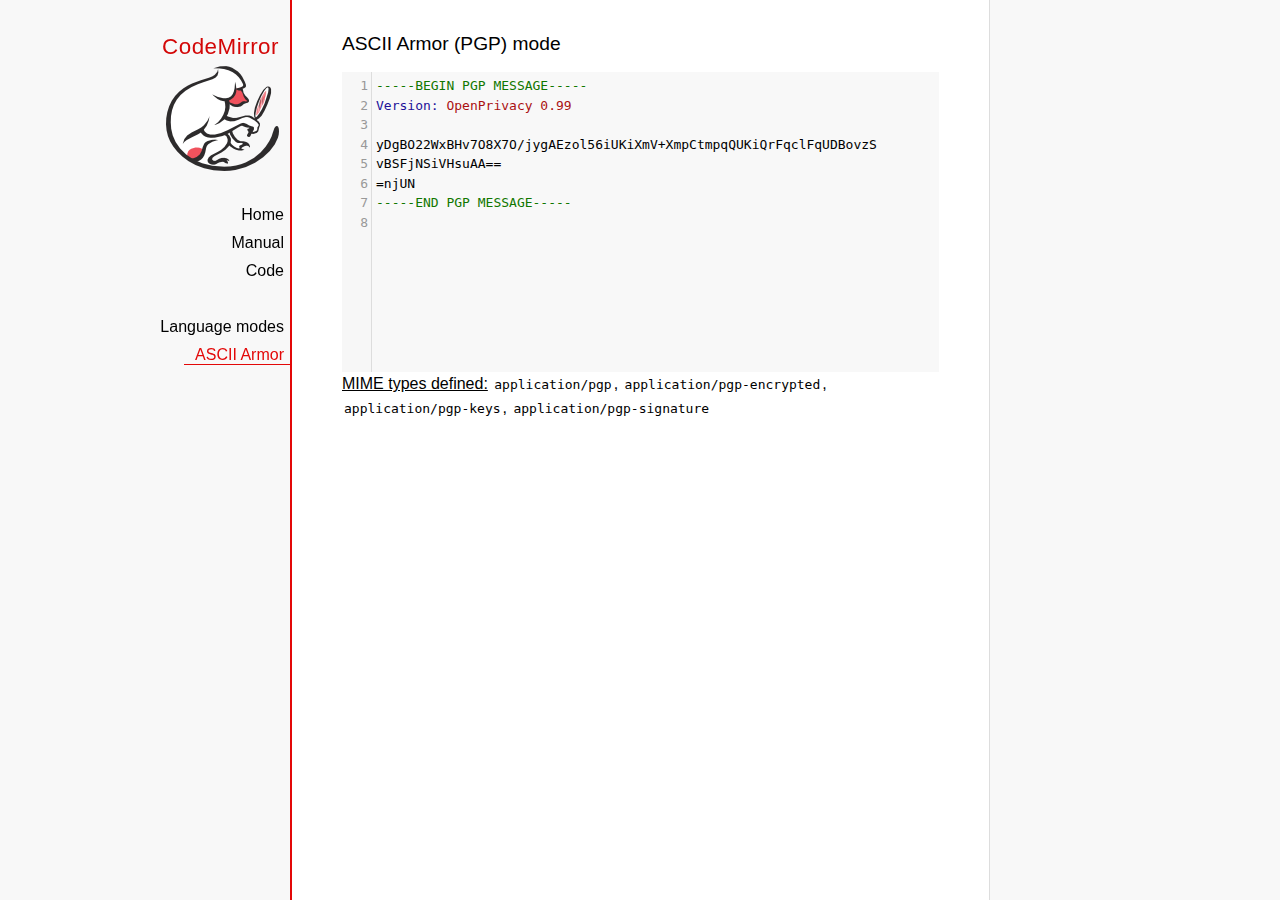
<file: editor/codemirror/mode/asciiarmor/index.html>
<!doctype html>

<title>CodeMirror: ASCII Armor (PGP) mode</title>
<meta charset="utf-8"/>
<link rel=stylesheet href="../../doc/docs.css">

<link rel="stylesheet" href="../../lib/codemirror.css">
<script src="../../lib/codemirror.js"></script>
<script src="asciiarmor.js"></script>
<style>.CodeMirror {background: #f8f8f8;}</style>
<div id=nav>
  <a href="http://codemirror.net"><h1>CodeMirror</h1><img id=logo src="../../doc/logo.png"></a>

  <ul>
    <li><a href="../../index.html">Home</a>
    <li><a href="../../doc/manual.html">Manual</a>
    <li><a href="https://github.com/codemirror/codemirror">Code</a>
  </ul>
  <ul>
    <li><a href="../index.html">Language modes</a>
    <li><a class=active href="#">ASCII Armor</a>
  </ul>
</div>

<article>
<h2>ASCII Armor (PGP) mode</h2>
<form><textarea id="code" name="code">
-----BEGIN PGP MESSAGE-----
Version: OpenPrivacy 0.99

yDgBO22WxBHv7O8X7O/jygAEzol56iUKiXmV+XmpCtmpqQUKiQrFqclFqUDBovzS
vBSFjNSiVHsuAA==
=njUN
-----END PGP MESSAGE-----
</textarea></form>

<script>
var editor = CodeMirror.fromTextArea(document.getElementById("code"), {
  lineNumbers: true
});
</script>

<p><strong>MIME types
defined:</strong> <code>application/pgp</code>, <code>application/pgp-encrypted</code>, <code>application/pgp-keys</code>, <code>application/pgp-signature</code></p>

</article>
</file>
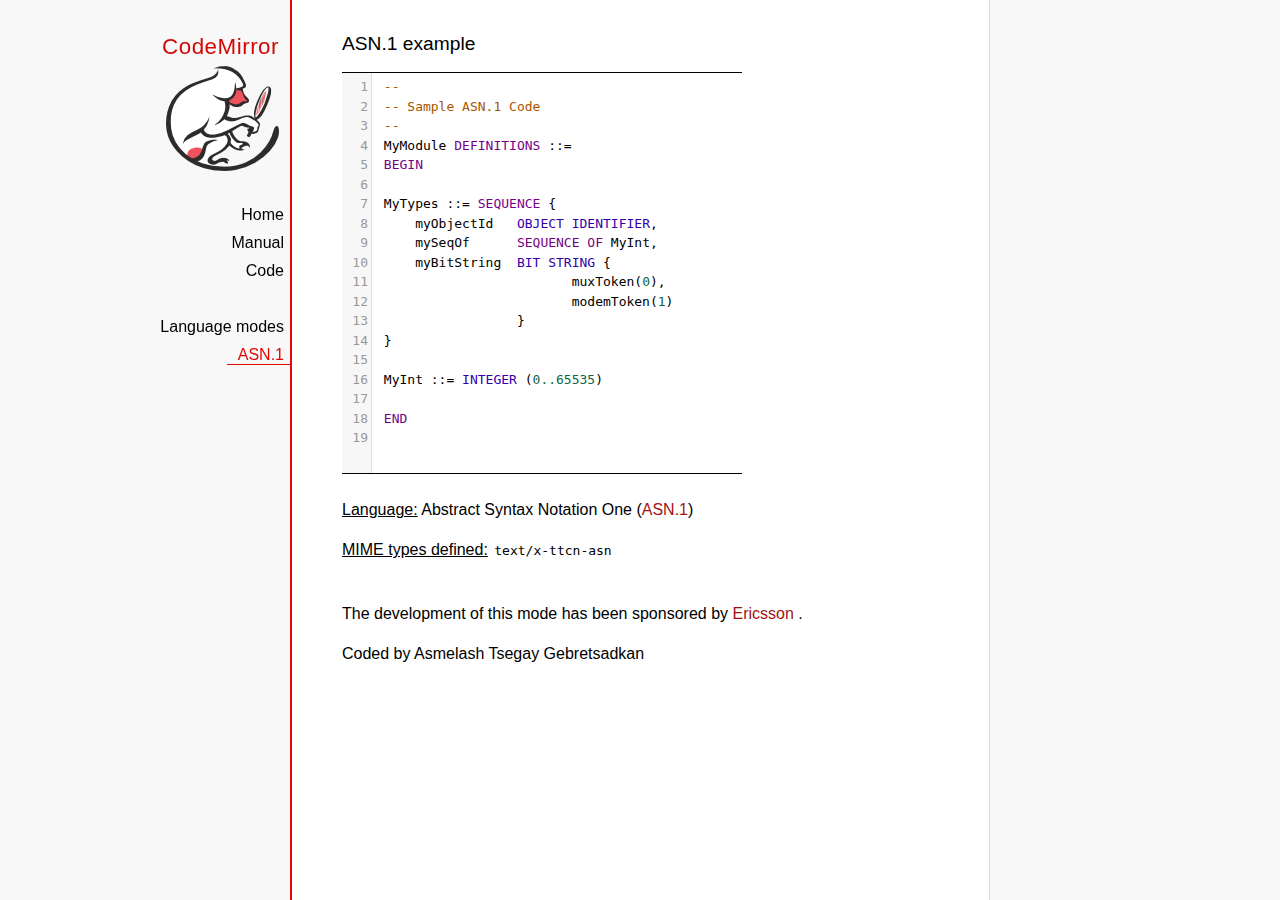
<file: editor/codemirror/mode/asn.1/index.html>
﻿<!doctype html>

<title>CodeMirror: ASN.1 mode</title>
<meta charset="utf-8"/>
<link rel=stylesheet href="../../doc/docs.css">

<link rel="stylesheet" href="../../lib/codemirror.css">
<script src="../../lib/codemirror.js"></script>
<script src="asn.1.js"></script>
<style type="text/css">
    .CodeMirror {
        border-top: 1px solid black;
        border-bottom: 1px solid black;
    }
</style>
<div id=nav>
    <a href="http://codemirror.net"><h1>CodeMirror</h1>
        <img id=logo src="../../doc/logo.png">
    </a>

    <ul>
        <li><a href="../../index.html">Home</a>
        <li><a href="../../doc/manual.html">Manual</a>
        <li><a href="https://github.com/codemirror/codemirror">Code</a>
    </ul>
    <ul>
        <li><a href="../index.html">Language modes</a>
        <li><a class=active href="http://en.wikipedia.org/wiki/Abstract_Syntax_Notation_One">ASN.1</a>
    </ul>
</div>
<article>
    <h2>ASN.1 example</h2>
    <div>
        <textarea id="ttcn-asn-code">
 --
 -- Sample ASN.1 Code
 --
 MyModule DEFINITIONS ::=
 BEGIN

 MyTypes ::= SEQUENCE {
     myObjectId   OBJECT IDENTIFIER,
     mySeqOf      SEQUENCE OF MyInt,
     myBitString  BIT STRING {
                         muxToken(0),
                         modemToken(1)
                  }
 }

 MyInt ::= INTEGER (0..65535)

 END
        </textarea>
    </div>

    <script>
        var ttcnEditor = CodeMirror.fromTextArea(document.getElementById("ttcn-asn-code"), {
            lineNumbers: true,
            matchBrackets: true,
            mode: "text/x-ttcn-asn"
        });
        ttcnEditor.setSize(400, 400);
        var mac = CodeMirror.keyMap.default == CodeMirror.keyMap.macDefault;
        CodeMirror.keyMap.default[(mac ? "Cmd" : "Ctrl") + "-Space"] = "autocomplete";
    </script>
    <br/>
    <p><strong>Language:</strong> Abstract Syntax Notation One
        (<a href="http://www.itu.int/en/ITU-T/asn1/Pages/introduction.aspx">ASN.1</a>)
    </p>
    <p><strong>MIME types defined:</strong> <code>text/x-ttcn-asn</code></p>

    <br/>
    <p>The development of this mode has been sponsored by <a href="http://www.ericsson.com/">Ericsson
    </a>.</p>
    <p>Coded by Asmelash Tsegay Gebretsadkan </p>
</article>
</file>
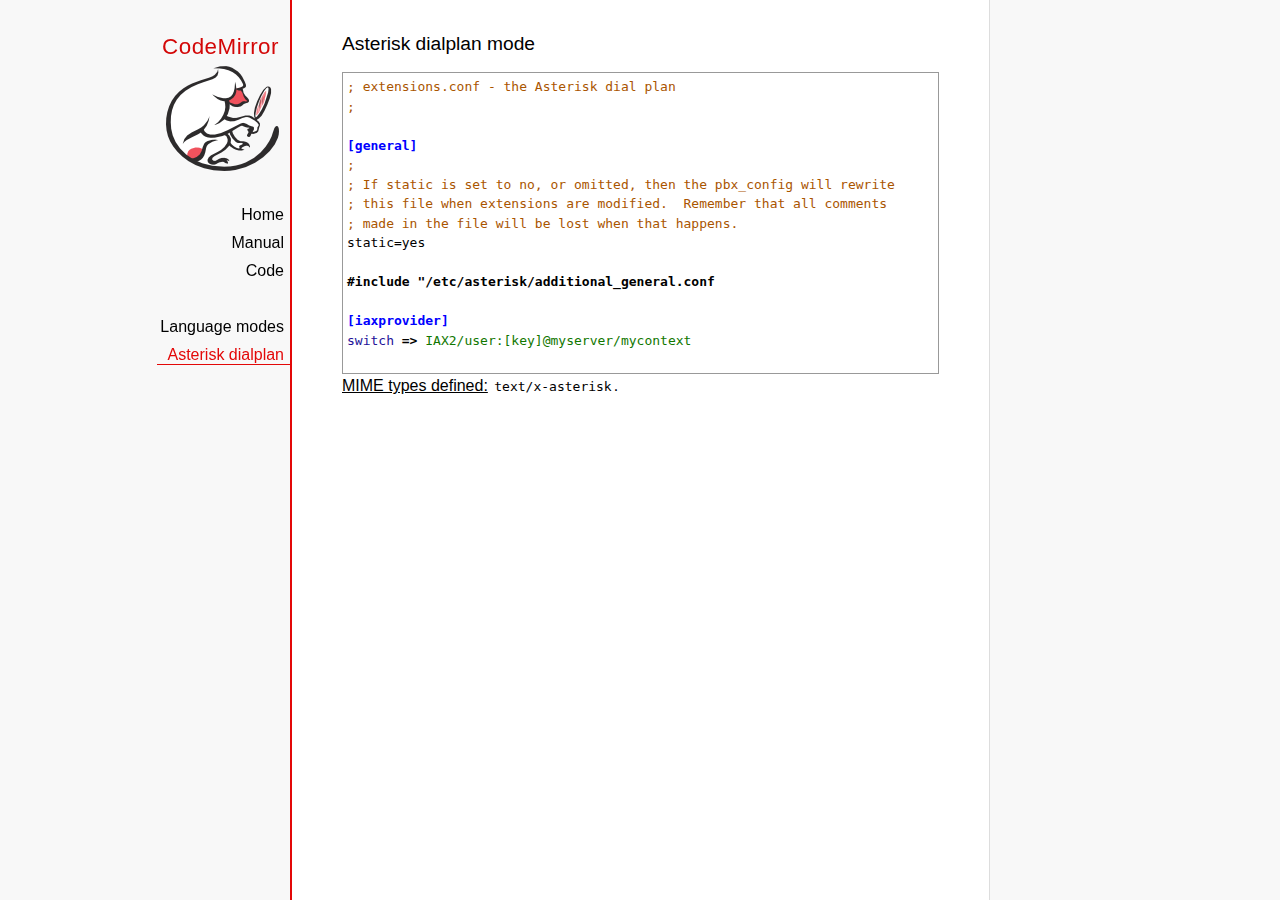
<file: editor/codemirror/mode/asterisk/index.html>
<!doctype html>

<title>CodeMirror: Asterisk dialplan mode</title>
<meta charset="utf-8"/>
<link rel=stylesheet href="../../doc/docs.css">

<link rel="stylesheet" href="../../lib/codemirror.css">
<script src="../../lib/codemirror.js"></script>
<script src="asterisk.js"></script>
<style>
      .CodeMirror {border: 1px solid #999;}
      .cm-s-default span.cm-arrow { color: red; }
    </style>
<div id=nav>
  <a href="http://codemirror.net"><h1>CodeMirror</h1><img id=logo src="../../doc/logo.png"></a>

  <ul>
    <li><a href="../../index.html">Home</a>
    <li><a href="../../doc/manual.html">Manual</a>
    <li><a href="https://github.com/codemirror/codemirror">Code</a>
  </ul>
  <ul>
    <li><a href="../index.html">Language modes</a>
    <li><a class=active href="#">Asterisk dialplan</a>
  </ul>
</div>

<article>
<h2>Asterisk dialplan mode</h2>
<form><textarea id="code" name="code">
; extensions.conf - the Asterisk dial plan
;

[general]
;
; If static is set to no, or omitted, then the pbx_config will rewrite
; this file when extensions are modified.  Remember that all comments
; made in the file will be lost when that happens.
static=yes

#include "/etc/asterisk/additional_general.conf

[iaxprovider]
switch => IAX2/user:[key]@myserver/mycontext

[dynamic]
#exec /usr/bin/dynamic-peers.pl

[trunkint]
;
; International long distance through trunk
;
exten => _9011.,1,Macro(dundi-e164,${EXTEN:4})
exten => _9011.,n,Dial(${GLOBAL(TRUNK)}/${FILTER(0-9,${EXTEN:${GLOBAL(TRUNKMSD)}})})

[local]
;
; Master context for local, toll-free, and iaxtel calls only
;
ignorepat => 9
include => default

[demo]
include => stdexten
;
; We start with what to do when a call first comes in.
;
exten => s,1,Wait(1)			; Wait a second, just for fun
same  => n,Answer			; Answer the line
same  => n,Set(TIMEOUT(digit)=5)	; Set Digit Timeout to 5 seconds
same  => n,Set(TIMEOUT(response)=10)	; Set Response Timeout to 10 seconds
same  => n(restart),BackGround(demo-congrats)	; Play a congratulatory message
same  => n(instruct),BackGround(demo-instruct)	; Play some instructions
same  => n,WaitExten			; Wait for an extension to be dialed.

exten => 2,1,BackGround(demo-moreinfo)	; Give some more information.
exten => 2,n,Goto(s,instruct)

exten => 3,1,Set(LANGUAGE()=fr)		; Set language to french
exten => 3,n,Goto(s,restart)		; Start with the congratulations

exten => 1000,1,Goto(default,s,1)
;
; We also create an example user, 1234, who is on the console and has
; voicemail, etc.
;
exten => 1234,1,Playback(transfer,skip)		; "Please hold while..."
					; (but skip if channel is not up)
exten => 1234,n,Gosub(${EXTEN},stdexten(${GLOBAL(CONSOLE)}))
exten => 1234,n,Goto(default,s,1)		; exited Voicemail

exten => 1235,1,Voicemail(1234,u)		; Right to voicemail

exten => 1236,1,Dial(Console/dsp)		; Ring forever
exten => 1236,n,Voicemail(1234,b)		; Unless busy

;
; # for when they're done with the demo
;
exten => #,1,Playback(demo-thanks)	; "Thanks for trying the demo"
exten => #,n,Hangup			; Hang them up.

;
; A timeout and "invalid extension rule"
;
exten => t,1,Goto(#,1)			; If they take too long, give up
exten => i,1,Playback(invalid)		; "That's not valid, try again"

;
; Create an extension, 500, for dialing the
; Asterisk demo.
;
exten => 500,1,Playback(demo-abouttotry); Let them know what's going on
exten => 500,n,Dial(IAX2/guest@pbx.digium.com/s@default)	; Call the Asterisk demo
exten => 500,n,Playback(demo-nogo)	; Couldn't connect to the demo site
exten => 500,n,Goto(s,6)		; Return to the start over message.

;
; Create an extension, 600, for evaluating echo latency.
;
exten => 600,1,Playback(demo-echotest)	; Let them know what's going on
exten => 600,n,Echo			; Do the echo test
exten => 600,n,Playback(demo-echodone)	; Let them know it's over
exten => 600,n,Goto(s,6)		; Start over

;
;	You can use the Macro Page to intercom a individual user
exten => 76245,1,Macro(page,SIP/Grandstream1)
; or if your peernames are the same as extensions
exten => _7XXX,1,Macro(page,SIP/${EXTEN})
;
;
; System Wide Page at extension 7999
;
exten => 7999,1,Set(TIMEOUT(absolute)=60)
exten => 7999,2,Page(Local/Grandstream1@page&Local/Xlite1@page&Local/1234@page/n,d)

; Give voicemail at extension 8500
;
exten => 8500,1,VoicemailMain
exten => 8500,n,Goto(s,6)

    </textarea></form>
    <script>
      var editor = CodeMirror.fromTextArea(document.getElementById("code"), {
        mode: "text/x-asterisk",
        matchBrackets: true,
        lineNumber: true
      });
    </script>

    <p><strong>MIME types defined:</strong> <code>text/x-asterisk</code>.</p>

  </article>
</file>
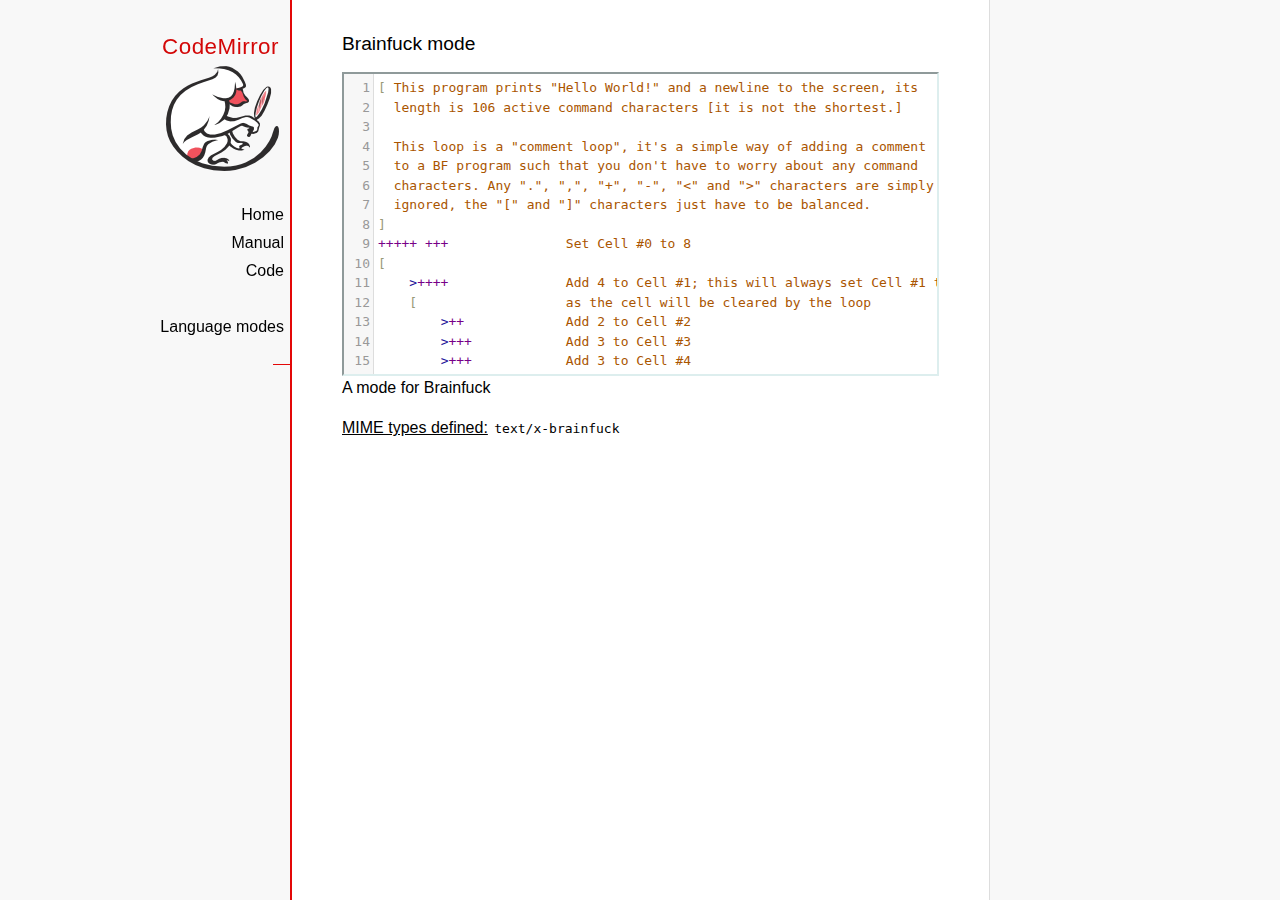
<file: editor/codemirror/mode/brainfuck/index.html>
<!doctype html>

<title>CodeMirror: Brainfuck mode</title>
<meta charset="utf-8"/>
<link rel=stylesheet href="../../doc/docs.css">

<link rel="stylesheet" href="../../lib/codemirror.css">
<script src="../../lib/codemirror.js"></script>
<script src="../../addon/edit/matchbrackets.js"></script>
<script src="./brainfuck.js"></script>
<style>
	.CodeMirror { border: 2px inset #dee; }
    </style>
<div id=nav>
  <a href="http://codemirror.net"><h1>CodeMirror</h1><img id=logo src="../../doc/logo.png"></a>

  <ul>
    <li><a href="../../index.html">Home</a>
    <li><a href="../../doc/manual.html">Manual</a>
    <li><a href="https://github.com/codemirror/codemirror">Code</a>
  </ul>
  <ul>
    <li><a href="../index.html">Language modes</a>
    <li><a class=active href="#"></a>
  </ul>
</div>

<article>
<h2>Brainfuck mode</h2>
<form><textarea id="code" name="code">
[ This program prints "Hello World!" and a newline to the screen, its
  length is 106 active command characters [it is not the shortest.]

  This loop is a "comment loop", it's a simple way of adding a comment
  to a BF program such that you don't have to worry about any command
  characters. Any ".", ",", "+", "-", "&lt;" and "&gt;" characters are simply
  ignored, the "[" and "]" characters just have to be balanced.
]
+++++ +++               Set Cell #0 to 8
[
    &gt;++++               Add 4 to Cell #1; this will always set Cell #1 to 4
    [                   as the cell will be cleared by the loop
        &gt;++             Add 2 to Cell #2
        &gt;+++            Add 3 to Cell #3
        &gt;+++            Add 3 to Cell #4
        &gt;+              Add 1 to Cell #5
        &lt;&lt;&lt;&lt;-           Decrement the loop counter in Cell #1
    ]                   Loop till Cell #1 is zero; number of iterations is 4
    &gt;+                  Add 1 to Cell #2
    &gt;+                  Add 1 to Cell #3
    &gt;-                  Subtract 1 from Cell #4
    &gt;&gt;+                 Add 1 to Cell #6
    [&lt;]                 Move back to the first zero cell you find; this will
                        be Cell #1 which was cleared by the previous loop
    &lt;-                  Decrement the loop Counter in Cell #0
]                       Loop till Cell #0 is zero; number of iterations is 8

The result of this is:
Cell No :   0   1   2   3   4   5   6
Contents:   0   0  72 104  88  32   8
Pointer :   ^

&gt;&gt;.                     Cell #2 has value 72 which is 'H'
&gt;---.                   Subtract 3 from Cell #3 to get 101 which is 'e'
+++++++..+++.           Likewise for 'llo' from Cell #3
&gt;&gt;.                     Cell #5 is 32 for the space
&lt;-.                     Subtract 1 from Cell #4 for 87 to give a 'W'
&lt;.                      Cell #3 was set to 'o' from the end of 'Hello'
+++.------.--------.    Cell #3 for 'rl' and 'd'
&gt;&gt;+.                    Add 1 to Cell #5 gives us an exclamation point
&gt;++.                    And finally a newline from Cell #6
</textarea></form>

    <script>
      var editor = CodeMirror.fromTextArea(document.getElementById("code"), {
        lineNumbers: true,
        matchBrackets: true,
        mode: "text/x-brainfuck"
      });
    </script>

    <p>A mode for Brainfuck</p>

    <p><strong>MIME types defined:</strong> <code>text/x-brainfuck</code></p>
  </article>
</file>
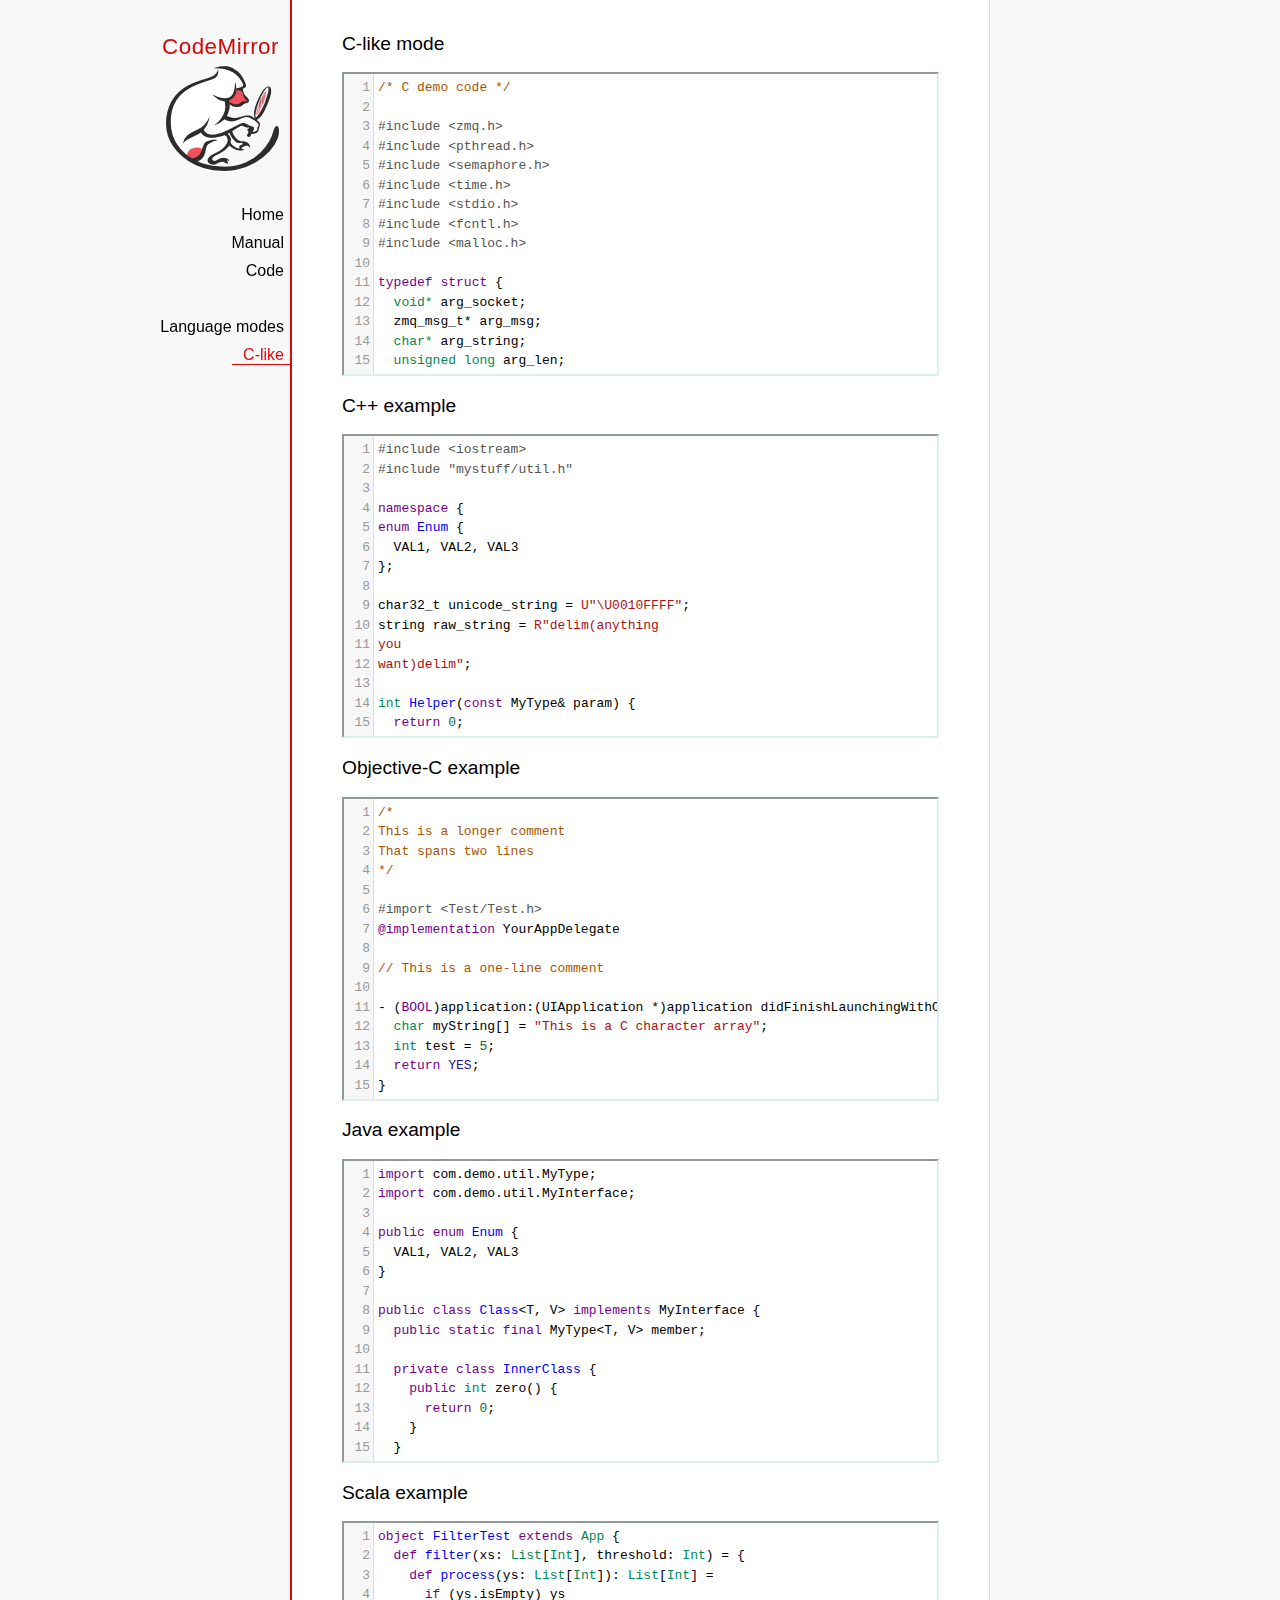
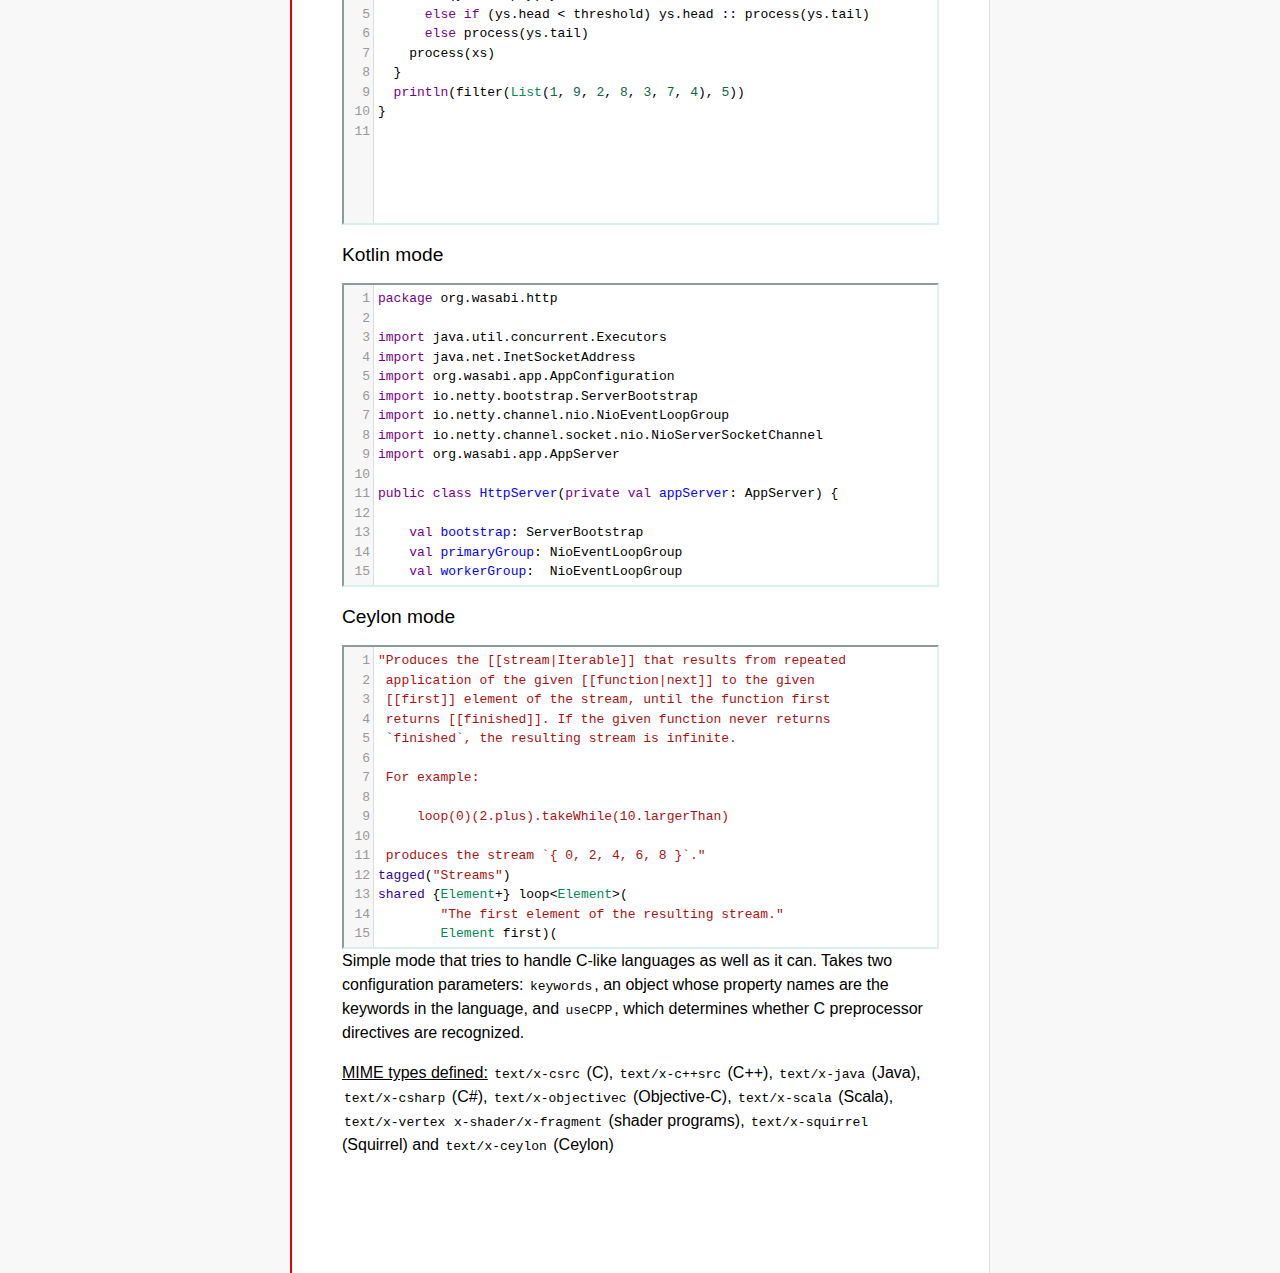
<file: editor/codemirror/mode/clike/index.html>
<!doctype html>

<title>CodeMirror: C-like mode</title>
<meta charset="utf-8"/>
<link rel=stylesheet href="../../doc/docs.css">

<link rel="stylesheet" href="../../lib/codemirror.css">
<script src="../../lib/codemirror.js"></script>
<script src="../../addon/edit/matchbrackets.js"></script>
<link rel="stylesheet" href="../../addon/hint/show-hint.css">
<script src="../../addon/hint/show-hint.js"></script>
<script src="clike.js"></script>
<style>.CodeMirror {border: 2px inset #dee;}</style>
<div id=nav>
  <a href="http://codemirror.net"><h1>CodeMirror</h1><img id=logo src="../../doc/logo.png"></a>

  <ul>
    <li><a href="../../index.html">Home</a>
    <li><a href="../../doc/manual.html">Manual</a>
    <li><a href="https://github.com/codemirror/codemirror">Code</a>
  </ul>
  <ul>
    <li><a href="../index.html">Language modes</a>
    <li><a class=active href="#">C-like</a>
  </ul>
</div>

<article>
<h2>C-like mode</h2>

<div><textarea id="c-code">
/* C demo code */

#include <zmq.h>
#include <pthread.h>
#include <semaphore.h>
#include <time.h>
#include <stdio.h>
#include <fcntl.h>
#include <malloc.h>

typedef struct {
  void* arg_socket;
  zmq_msg_t* arg_msg;
  char* arg_string;
  unsigned long arg_len;
  int arg_int, arg_command;

  int signal_fd;
  int pad;
  void* context;
  sem_t sem;
} acl_zmq_context;

#define p(X) (context->arg_##X)

void* zmq_thread(void* context_pointer) {
  acl_zmq_context* context = (acl_zmq_context*)context_pointer;
  char ok = 'K', err = 'X';
  int res;

  while (1) {
    while ((res = sem_wait(&amp;context->sem)) == EINTR);
    if (res) {write(context->signal_fd, &amp;err, 1); goto cleanup;}
    switch(p(command)) {
    case 0: goto cleanup;
    case 1: p(socket) = zmq_socket(context->context, p(int)); break;
    case 2: p(int) = zmq_close(p(socket)); break;
    case 3: p(int) = zmq_bind(p(socket), p(string)); break;
    case 4: p(int) = zmq_connect(p(socket), p(string)); break;
    case 5: p(int) = zmq_getsockopt(p(socket), p(int), (void*)p(string), &amp;p(len)); break;
    case 6: p(int) = zmq_setsockopt(p(socket), p(int), (void*)p(string), p(len)); break;
    case 7: p(int) = zmq_send(p(socket), p(msg), p(int)); break;
    case 8: p(int) = zmq_recv(p(socket), p(msg), p(int)); break;
    case 9: p(int) = zmq_poll(p(socket), p(int), p(len)); break;
    }
    p(command) = errno;
    write(context->signal_fd, &amp;ok, 1);
  }
 cleanup:
  close(context->signal_fd);
  free(context_pointer);
  return 0;
}

void* zmq_thread_init(void* zmq_context, int signal_fd) {
  acl_zmq_context* context = malloc(sizeof(acl_zmq_context));
  pthread_t thread;

  context->context = zmq_context;
  context->signal_fd = signal_fd;
  sem_init(&amp;context->sem, 1, 0);
  pthread_create(&amp;thread, 0, &amp;zmq_thread, context);
  pthread_detach(thread);
  return context;
}
</textarea></div>

<h2>C++ example</h2>

<div><textarea id="cpp-code">
#include <iostream>
#include "mystuff/util.h"

namespace {
enum Enum {
  VAL1, VAL2, VAL3
};

char32_t unicode_string = U"\U0010FFFF";
string raw_string = R"delim(anything
you
want)delim";

int Helper(const MyType& param) {
  return 0;
}
} // namespace

class ForwardDec;

template <class T, class V>
class Class : public BaseClass {
  const MyType<T, V> member_;

 public:
  const MyType<T, V>& Method() const {
    return member_;
  }

  void Method2(MyType<T, V>* value);
}

template <class T, class V>
void Class::Method2(MyType<T, V>* value) {
  std::out << 1 >> method();
  value->Method3(member_);
  member_ = value;
}
</textarea></div>

<h2>Objective-C example</h2>

<div><textarea id="objectivec-code">
/*
This is a longer comment
That spans two lines
*/

#import <Test/Test.h>
@implementation YourAppDelegate

// This is a one-line comment

- (BOOL)application:(UIApplication *)application didFinishLaunchingWithOptions:(NSDictionary *)launchOptions{
  char myString[] = "This is a C character array";
  int test = 5;
  return YES;
}
</textarea></div>

<h2>Java example</h2>

<div><textarea id="java-code">
import com.demo.util.MyType;
import com.demo.util.MyInterface;

public enum Enum {
  VAL1, VAL2, VAL3
}

public class Class<T, V> implements MyInterface {
  public static final MyType<T, V> member;
  
  private class InnerClass {
    public int zero() {
      return 0;
    }
  }

  @Override
  public MyType method() {
    return member;
  }

  public void method2(MyType<T, V> value) {
    method();
    value.method3();
    member = value;
  }
}
</textarea></div>

<h2>Scala example</h2>

<div><textarea id="scala-code">
object FilterTest extends App {
  def filter(xs: List[Int], threshold: Int) = {
    def process(ys: List[Int]): List[Int] =
      if (ys.isEmpty) ys
      else if (ys.head < threshold) ys.head :: process(ys.tail)
      else process(ys.tail)
    process(xs)
  }
  println(filter(List(1, 9, 2, 8, 3, 7, 4), 5))
}
</textarea></div>

<h2>Kotlin mode</h2>

<div><textarea id="kotlin-code">
package org.wasabi.http

import java.util.concurrent.Executors
import java.net.InetSocketAddress
import org.wasabi.app.AppConfiguration
import io.netty.bootstrap.ServerBootstrap
import io.netty.channel.nio.NioEventLoopGroup
import io.netty.channel.socket.nio.NioServerSocketChannel
import org.wasabi.app.AppServer

public class HttpServer(private val appServer: AppServer) {

    val bootstrap: ServerBootstrap
    val primaryGroup: NioEventLoopGroup
    val workerGroup:  NioEventLoopGroup

    init {
        // Define worker groups
        primaryGroup = NioEventLoopGroup()
        workerGroup = NioEventLoopGroup()

        // Initialize bootstrap of server
        bootstrap = ServerBootstrap()

        bootstrap.group(primaryGroup, workerGroup)
        bootstrap.channel(javaClass<NioServerSocketChannel>())
        bootstrap.childHandler(NettyPipelineInitializer(appServer))
    }

    public fun start(wait: Boolean = true) {
        val channel = bootstrap.bind(appServer.configuration.port)?.sync()?.channel()

        if (wait) {
            channel?.closeFuture()?.sync()
        }
    }

    public fun stop() {
        // Shutdown all event loops
        primaryGroup.shutdownGracefully()
        workerGroup.shutdownGracefully()

        // Wait till all threads are terminated
        primaryGroup.terminationFuture().sync()
        workerGroup.terminationFuture().sync()
    }
}
</textarea></div>

<h2>Ceylon mode</h2>

<div><textarea id="ceylon-code">
"Produces the [[stream|Iterable]] that results from repeated
 application of the given [[function|next]] to the given
 [[first]] element of the stream, until the function first
 returns [[finished]]. If the given function never returns 
 `finished`, the resulting stream is infinite.

 For example:

     loop(0)(2.plus).takeWhile(10.largerThan)

 produces the stream `{ 0, 2, 4, 6, 8 }`."
tagged("Streams")
shared {Element+} loop&lt;Element&gt;(
        "The first element of the resulting stream."
        Element first)(
        "The function that produces the next element of the
         stream, given the current element. The function may
         return [[finished]] to indicate the end of the 
         stream."
        Element|Finished next(Element element))
    =&gt; let (start = first)
    object satisfies {Element+} {
        first =&gt; start;
        empty =&gt; false;
        function nextElement(Element element)
                =&gt; next(element);
        iterator()
                =&gt; object satisfies Iterator&lt;Element&gt; {
            variable Element|Finished current = start;
            shared actual Element|Finished next() {
                if (!is Finished result = current) {
                    current = nextElement(result);
                    return result;
                }
                else {
                    return finished;
                }
            }
        };
    };
</textarea></div>

    <script>
      var cEditor = CodeMirror.fromTextArea(document.getElementById("c-code"), {
        lineNumbers: true,
        matchBrackets: true,
        mode: "text/x-csrc"
      });
      var cppEditor = CodeMirror.fromTextArea(document.getElementById("cpp-code"), {
        lineNumbers: true,
        matchBrackets: true,
        mode: "text/x-c++src"
      });
      var javaEditor = CodeMirror.fromTextArea(document.getElementById("java-code"), {
        lineNumbers: true,
        matchBrackets: true,
        mode: "text/x-java"
      });
      var objectivecEditor = CodeMirror.fromTextArea(document.getElementById("objectivec-code"), {
        lineNumbers: true,
        matchBrackets: true,
        mode: "text/x-objectivec"
      });
      var scalaEditor = CodeMirror.fromTextArea(document.getElementById("scala-code"), {
        lineNumbers: true,
        matchBrackets: true,
        mode: "text/x-scala"
      });
      var kotlinEditor = CodeMirror.fromTextArea(document.getElementById("kotlin-code"), {
          lineNumbers: true,
          matchBrackets: true,
          mode: "text/x-kotlin"
      });
      var ceylonEditor = CodeMirror.fromTextArea(document.getElementById("ceylon-code"), {
          lineNumbers: true,
          matchBrackets: true,
          mode: "text/x-ceylon"
      });
      var mac = CodeMirror.keyMap.default == CodeMirror.keyMap.macDefault;
      CodeMirror.keyMap.default[(mac ? "Cmd" : "Ctrl") + "-Space"] = "autocomplete";
    </script>

    <p>Simple mode that tries to handle C-like languages as well as it
    can. Takes two configuration parameters: <code>keywords</code>, an
    object whose property names are the keywords in the language,
    and <code>useCPP</code>, which determines whether C preprocessor
    directives are recognized.</p>

    <p><strong>MIME types defined:</strong> <code>text/x-csrc</code>
    (C), <code>text/x-c++src</code> (C++), <code>text/x-java</code>
    (Java), <code>text/x-csharp</code> (C#),
    <code>text/x-objectivec</code> (Objective-C),
    <code>text/x-scala</code> (Scala), <code>text/x-vertex</code>
    <code>x-shader/x-fragment</code> (shader programs),
    <code>text/x-squirrel</code> (Squirrel) and
    <code>text/x-ceylon</code> (Ceylon)</p>
</article>
</file>
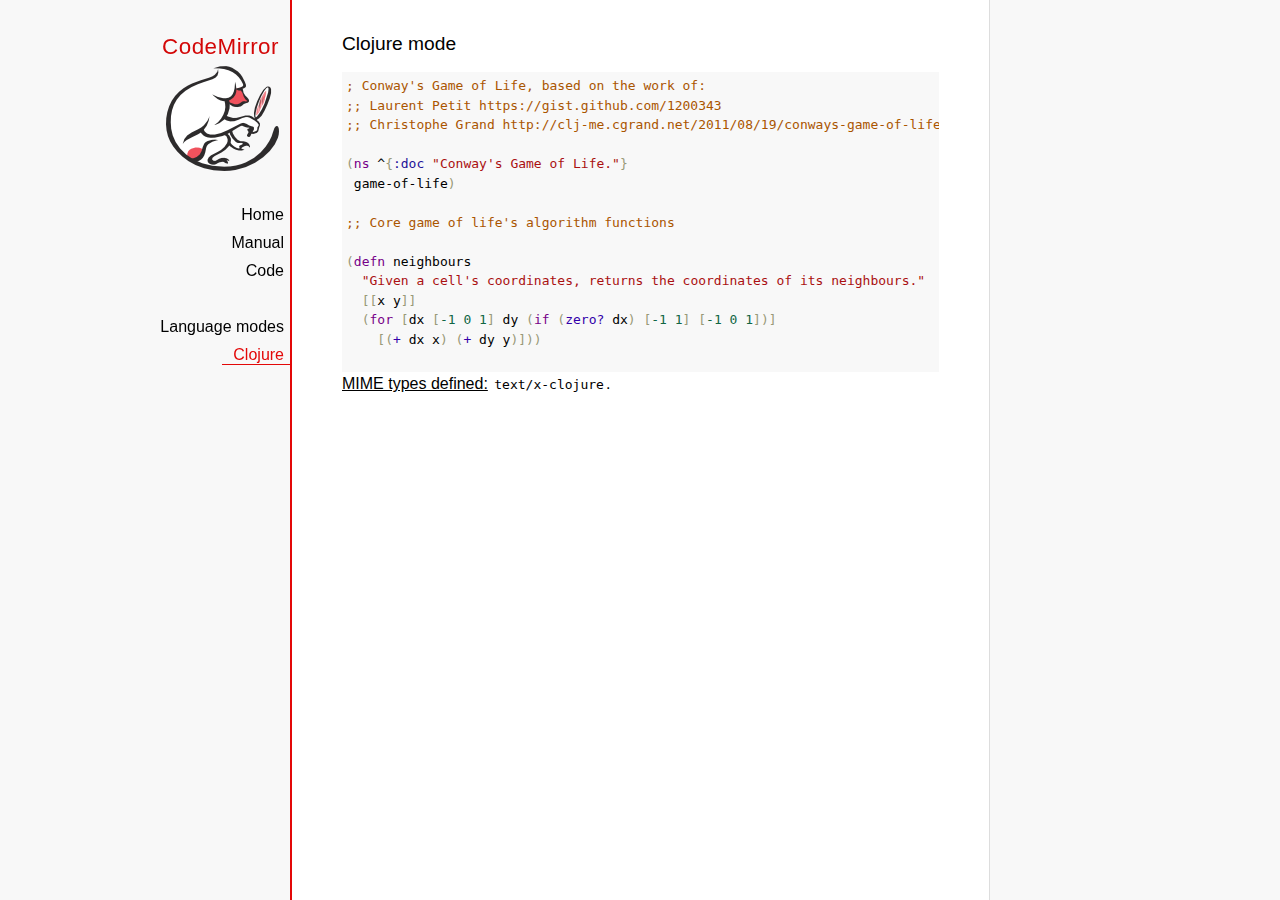
<file: editor/codemirror/mode/clojure/index.html>
<!doctype html>

<title>CodeMirror: Clojure mode</title>
<meta charset="utf-8"/>
<link rel=stylesheet href="../../doc/docs.css">

<link rel="stylesheet" href="../../lib/codemirror.css">
<script src="../../lib/codemirror.js"></script>
<script src="clojure.js"></script>
<style>.CodeMirror {background: #f8f8f8;}</style>
<div id=nav>
  <a href="http://codemirror.net"><h1>CodeMirror</h1><img id=logo src="../../doc/logo.png"></a>

  <ul>
    <li><a href="../../index.html">Home</a>
    <li><a href="../../doc/manual.html">Manual</a>
    <li><a href="https://github.com/codemirror/codemirror">Code</a>
  </ul>
  <ul>
    <li><a href="../index.html">Language modes</a>
    <li><a class=active href="#">Clojure</a>
  </ul>
</div>

<article>
<h2>Clojure mode</h2>
<form><textarea id="code" name="code">
; Conway's Game of Life, based on the work of:
;; Laurent Petit https://gist.github.com/1200343
;; Christophe Grand http://clj-me.cgrand.net/2011/08/19/conways-game-of-life

(ns ^{:doc "Conway's Game of Life."}
 game-of-life)

;; Core game of life's algorithm functions

(defn neighbours
  "Given a cell's coordinates, returns the coordinates of its neighbours."
  [[x y]]
  (for [dx [-1 0 1] dy (if (zero? dx) [-1 1] [-1 0 1])]
    [(+ dx x) (+ dy y)]))

(defn step
  "Given a set of living cells, computes the new set of living cells."
  [cells]
  (set (for [[cell n] (frequencies (mapcat neighbours cells))
             :when (or (= n 3) (and (= n 2) (cells cell)))]
         cell)))

;; Utility methods for displaying game on a text terminal

(defn print-board
  "Prints a board on *out*, representing a step in the game."
  [board w h]
  (doseq [x (range (inc w)) y (range (inc h))]
    (if (= y 0) (print "\n"))
    (print (if (board [x y]) "[X]" " . "))))

(defn display-grids
  "Prints a squence of boards on *out*, representing several steps."
  [grids w h]
  (doseq [board grids]
    (print-board board w h)
    (print "\n")))

;; Launches an example board

(def
  ^{:doc "board represents the initial set of living cells"}
   board #{[2 1] [2 2] [2 3]})

(display-grids (take 3 (iterate step board)) 5 5)

;; Let's play with characters
(println \1 \a \# \\
         \" \( \newline
         \} \" \space
         \tab \return \backspace
         \u1000 \uAaAa \u9F9F)

;; Let's play with numbers
(+ 1 -1 1/2 -1/2 -0.5 0.5)

</textarea></form>
    <script>
      var editor = CodeMirror.fromTextArea(document.getElementById("code"), {});
    </script>

    <p><strong>MIME types defined:</strong> <code>text/x-clojure</code>.</p>

  </article>
</file>
<file: resources/mxgraph/docs/css/manual-styles.css>
@import url(https://fonts.googleapis.com/css?family=Lato:300italic,700italic,300,700);

body {
  padding:50px;
  font:14px/1.5 "Helvetica Neue", Helvetica, Arial, sans-serif;
  color:#333;
  font-weight:400;
  max-width:800px;
  margin: 0 auto;
}

h1, h2, h3, h4, h5, h6 {
  color:#222;
  margin:0 0 20px;
}

p, ul, ol, table, pre, dl {
  margin:0 0 20px;
}

h1, h2, h3 {
  line-height:1.1;
}

h1 {
  font-size:28px;
}

h2 {
  color:#393939;
}

h3, h4, h5, h6 {
  color:#494949;
}

a {
  color:#337ab7;
  font-weight:400;
  text-decoration:none;
}

a small {
  font-size:11px;
  color:#777;
  margin-top:-0.6em;
  display:block;
}

.wrapper {
  width:860px;
  margin:0 auto;
}

blockquote {
  border-left:1px solid #e5e5e5;
  margin:0;
  padding:0 0 0 20px;
  font-style:italic;
}

code, pre {
  font-family:Monaco, Bitstream Vera Sans Mono, Lucida Console, Terminal;
  color:#333;
  font-size:12px;
}

pre {
  padding:8px 15px;
  background: #f8f8f8;  
  border-radius:5px;
  border:1px solid #e5e5e5;
  overflow-x: auto;
}

table {
  width:100%;
  border-collapse:collapse;
}

th, td {
  text-align:left;
  padding:5px 10px;
  border-bottom:1px solid #e5e5e5;
}

dt {
  color:#444;
  font-weight:700;
}

th {
  color:#444;
}

img {
    display:block;
    margin:auto;
}

header {
  width:270px;
  float:left;
  position:fixed;
}

header ul {
  list-style:none;
  height:40px;
  
  padding:0;
  
  background: #eee;
  background: -moz-linear-gradient(top, #f8f8f8 0%, #dddddd 100%);
  background: -webkit-gradient(linear, left top, left bottom, color-stop(0%,#f8f8f8), color-stop(100%,#dddddd));
  background: -webkit-linear-gradient(top, #f8f8f8 0%,#dddddd 100%);
  background: -o-linear-gradient(top, #f8f8f8 0%,#dddddd 100%);
  background: -ms-linear-gradient(top, #f8f8f8 0%,#dddddd 100%);
  background: linear-gradient(top, #f8f8f8 0%,#dddddd 100%);
  
  border-radius:5px;
  border:1px solid #d2d2d2;
  box-shadow:inset #fff 0 1px 0, inset rgba(0,0,0,0.03) 0 -1px 0;
  width:270px;
}

header li {
  width:89px;
  float:left;
  border-right:1px solid #d2d2d2;
  height:40px;
}

header ul a {
  line-height:1;
  font-size:11px;
  color:#999;
  display:block;
  text-align:center;
  padding-top:6px;
  height:40px;
}

strong {
  color:#222;
  font-weight:700;
}

header ul li + li {
  width:88px;
  border-left:1px solid #fff;
}

header ul li + li + li {
  border-right:none;
  width:89px;
}

header ul a strong {
  font-size:14px;
  display:block;
  color:#222;
}

section {
  width:500px;
  float:right;
  padding-bottom:50px;
}

small {
  font-size:11px;
}

hr {
  border:0;
  background:#e5e5e5;
  height:1px;
  margin:0 0 20px;
}

footer {
  width:270px;
  float:left;
  position:fixed;
  bottom:50px;
}

@media print, screen and (max-width: 960px) {
  
  div.wrapper {
    width:auto;
    margin:0;
  }
  
  header, section, footer {
    float:none;
    position:static;
    width:auto;
  }
  
  header {
    padding-right:320px;
  }
  
  section {
    border:1px solid #e5e5e5;
    border-width:1px 0;
    padding:20px 0;
    margin:0 0 20px;
  }
  
  header a small {
    display:inline;
  }
  
  header ul {
    position:absolute;
    right:50px;
    top:52px;
  }
}

@media print, screen and (max-width: 720px) {
  body {
    word-wrap:break-word;
  }
  
  header {
    padding:0;
  }
  
  header ul, header p.view {
    position:static;
  }
  
  pre, code {
    word-wrap:normal;
  }
}

@media print, screen and (max-width: 480px) {
  body {
    padding:15px;
  }
  
  header ul {
    display:none;
  }
}

@media print {
  body {
    padding:0.4in;
    font-size:12pt;
    color:#444;
  }
}
</file>
<file: resources/mxgraph/docs/css/manual-colors.css>
.highlight  { background: #ffffff; }
.highlight .c { color: #999988; font-style: italic } /* Comment */
.highlight .err { color: #a61717; background-color: #e3d2d2 } /* Error */
.highlight .k { font-weight: bold } /* Keyword */
.highlight .o { font-weight: bold } /* Operator */
.highlight .cm { color: #999988; font-style: italic } /* Comment.Multiline */
.highlight .cp { color: #999999; font-weight: bold } /* Comment.Preproc */
.highlight .c1 { color: #999988; font-style: italic } /* Comment.Single */
.highlight .cs { color: #999999; font-weight: bold; font-style: italic } /* Comment.Special */
.highlight .gd { color: #000000; background-color: #ffdddd } /* Generic.Deleted */
.highlight .gd .x { color: #000000; background-color: #ffaaaa } /* Generic.Deleted.Specific */
.highlight .ge { font-style: italic } /* Generic.Emph */
.highlight .gr { color: #aa0000 } /* Generic.Error */
.highlight .gh { color: #999999 } /* Generic.Heading */
.highlight .gi { color: #000000; background-color: #ddffdd } /* Generic.Inserted */
.highlight .gi .x { color: #000000; background-color: #aaffaa } /* Generic.Inserted.Specific */
.highlight .go { color: #888888 } /* Generic.Output */
.highlight .gp { color: #555555 } /* Generic.Prompt */
.highlight .gs { font-weight: bold } /* Generic.Strong */
.highlight .gu { color: #800080; font-weight: bold; } /* Generic.Subheading */
.highlight .gt { color: #aa0000 } /* Generic.Traceback */
.highlight .kc { font-weight: bold } /* Keyword.Constant */
.highlight .kd { font-weight: bold } /* Keyword.Declaration */
.highlight .kn { font-weight: bold } /* Keyword.Namespace */
.highlight .kp { font-weight: bold } /* Keyword.Pseudo */
.highlight .kr { font-weight: bold } /* Keyword.Reserved */
.highlight .kt { color: #445588; font-weight: bold } /* Keyword.Type */
.highlight .m { color: #009999 } /* Literal.Number */
.highlight .s { color: #d14 } /* Literal.String */
.highlight .na { color: #008080 } /* Name.Attribute */
.highlight .nb { color: #0086B3 } /* Name.Builtin */
.highlight .nc { color: #445588; font-weight: bold } /* Name.Class */
.highlight .no { color: #008080 } /* Name.Constant */
.highlight .ni { color: #800080 } /* Name.Entity */
.highlight .ne { color: #990000; font-weight: bold } /* Name.Exception */
.highlight .nf { color: #990000; font-weight: bold } /* Name.Function */
.highlight .nn { color: #555555 } /* Name.Namespace */
.highlight .nt { color: #000080 } /* Name.Tag */
.highlight .nv { color: #008080 } /* Name.Variable */
.highlight .ow { font-weight: bold } /* Operator.Word */
.highlight .w { color: #bbbbbb } /* Text.Whitespace */
.highlight .mf { color: #009999 } /* Literal.Number.Float */
.highlight .mh { color: #009999 } /* Literal.Number.Hex */
.highlight .mi { color: #009999 } /* Literal.Number.Integer */
.highlight .mo { color: #009999 } /* Literal.Number.Oct */
.highlight .sb { color: #d14 } /* Literal.String.Backtick */
.highlight .sc { color: #d14 } /* Literal.String.Char */
.highlight .sd { color: #d14 } /* Literal.String.Doc */
.highlight .s2 { color: #d14 } /* Literal.String.Double */
.highlight .se { color: #d14 } /* Literal.String.Escape */
.highlight .sh { color: #d14 } /* Literal.String.Heredoc */
.highlight .si { color: #d14 } /* Literal.String.Interpol */
.highlight .sx { color: #d14 } /* Literal.String.Other */
.highlight .sr { color: #009926 } /* Literal.String.Regex */
.highlight .s1 { color: #d14 } /* Literal.String.Single */
.highlight .ss { color: #990073 } /* Literal.String.Symbol */
.highlight .bp { color: #999999 } /* Name.Builtin.Pseudo */
.highlight .vc { color: #008080 } /* Name.Variable.Class */
.highlight .vg { color: #008080 } /* Name.Variable.Global */
.highlight .vi { color: #008080 } /* Name.Variable.Instance */
.highlight .il { color: #009999 } /* Literal.Number.Integer.Long */

.type-csharp .highlight .k { color: #0000FF }
.type-csharp .highlight .kt { color: #0000FF }
.type-csharp .highlight .nf { color: #000000; font-weight: normal }
.type-csharp .highlight .nc { color: #2B91AF }
.type-csharp .highlight .nn { color: #000000 }
.type-csharp .highlight .s { color: #A31515 }
.type-csharp .highlight .sc { color: #A31515 }
</file>
<file: editor/codemirror/doc/docs.css>
@font-face {
  font-family: 'Source Sans Pro';
  font-style: normal;
  font-weight: 400;
  src: local('Source Sans Pro'), local('SourceSansPro-Regular'), url(//themes.googleusercontent.com/static/fonts/sourcesanspro/v5/ODelI1aHBYDBqgeIAH2zlBM0YzuT7MdOe03otPbuUS0.woff) format('woff');
}

body, html { margin: 0; padding: 0; height: 100%; }
section, article { display: block; padding: 0; }

body {
  background: #f8f8f8;
  font-family: 'Source Sans Pro', Helvetica, Arial, sans-serif;
  line-height: 1.5;
}

p { margin-top: 0; }

h2, h3, h1 {
  font-weight: normal;
  margin-bottom: .7em;
}
h1 { font-size: 140%; }
h2 { font-size: 120%; }
h3 { font-size: 110%; }
article > h2:first-child, section:first-child > h2 { margin-top: 0; }

#nav h1 {
  margin-right: 12px;
  margin-top: 0;
  margin-bottom: 2px;
  color: #d30707;
  letter-spacing: .5px;
}

a, a:visited, a:link, .quasilink {
  color: #A21313;
  text-decoration: none;
}

em {
  padding-right: 2px;
}

.quasilink {
  cursor: pointer;
}

article {
  max-width: 700px;
  margin: 0 0 0 160px;
  border-left: 2px solid #E30808;
  border-right: 1px solid #ddd;
  padding: 30px 50px 100px 50px;
  background: white;
  z-index: 2;
  position: relative;
  min-height: 100%;
  box-sizing: border-box;
  -moz-box-sizing: border-box;
}

#nav {
  position: fixed;
  padding-top: 30px;
  max-height: 100%;
  box-sizing: -moz-border-box;
  box-sizing: border-box;
  overflow-y: auto;
  left: 0; right: none;
  width: 160px;
  text-align: right;
  z-index: 1;
}

@media screen and (min-width: 1000px) {
  article {
    margin: 0 auto;
  }
  #nav {
    right: 50%;
    width: auto;
    border-right: 349px solid transparent;
  }
}

#nav ul {
  display: block;
  margin: 0; padding: 0;
  margin-bottom: 32px;
}

#nav li {
  display: block;
  margin-bottom: 4px;
}

#nav li ul {
  font-size: 80%;
  margin-bottom: 0;
  display: none;
}

#nav li.active ul {
  display: block;
}

#nav li li a {
  padding-right: 20px;
  display: inline-block;
}

#nav ul a {
  color: black;
  padding: 0 7px 1px 11px;
}

#nav ul a.active, #nav ul a:hover {
  border-bottom: 1px solid #E30808;
  margin-bottom: -1px;
  color: #E30808;
}

#logo {
  border: 0;
  margin-right: 12px;
  margin-bottom: 25px;
}

section {
  border-top: 1px solid #E30808;
  margin: 1.5em 0;
}

section.first {
  border: none;
  margin-top: 0;
}

#demo {
  position: relative;
}

#demolist {
  position: absolute;
  right: 5px;
  top: 5px;
  z-index: 25;
}

.yinyang {
  position: absolute;
  top: -10px;
  left: 0; right: 0;
  margin: auto;
  display: block;
  height: 120px;
}

.actions {
  margin: 1em 0 0;
  min-height: 100px;
  position: relative;
}

.actionspicture {
  pointer-events: none;
  position: absolute;
  height: 100px;
  top: 0; left: 0; right: 0;
}

.actionlink {
  pointer-events: auto;
  font-family: arial;
  font-size: 80%;
  font-weight: bold;
  position: absolute;
  top: 0; bottom: 0;
  line-height: 1;
  height: 1em;
  margin: auto;
}

.actionlink.download {
  color: white;
  right: 50%;
  margin-right: 13px;
  text-shadow: -1px 1px 3px #b00, -1px -1px 3px #b00, 1px 0px 3px #b00;
}

.actionlink.fund {
  color: #b00;
  left: 50%;
  margin-left: 15px;
}

.actionlink:hover {
  text-decoration: underline;
}

.actionlink a {
  color: inherit;
}

.actionsleft {
  float: left;
}

.actionsright {
  float: right;
  text-align: right;
}

@media screen and (max-width: 800px) {
  .actions {
    padding-top: 120px;
  }
  .actionsleft, .actionsright {
    float: none;
    text-align: left;
    margin-bottom: 1em;
  }
}

th {
  text-decoration: underline;
  font-weight: normal;
  text-align: left;
}

#features ul {
  list-style: none;
  margin: 0 0 1em;
  padding: 0 0 0 1.2em;
}

#features li:before {
  content: "-";
  width: 1em;
  display: inline-block;
  padding: 0;
  margin: 0;
  margin-left: -1em;
}

.rel {
  margin-bottom: 0;
}
.rel-note {
  margin-top: 0;
  color: #555;
}

pre {
  padding-left: 15px;
  border-left: 2px solid #ddd;
}

code {
  padding: 0 2px;
}

strong {
  text-decoration: underline;
  font-weight: normal;
}

.field {
  border: 1px solid #A21313;
}
</file>
<file: editor/codemirror/lib/codemirror.css>
/* BASICS */

.CodeMirror {
  /* Set height, width, borders, and global font properties here */
  font-family: monospace;
  height: 300px;
  color: black;
  direction: ltr;
}

/* PADDING */

.CodeMirror-lines {
  padding: 4px 0; /* Vertical padding around content */
}
.CodeMirror pre {
  padding: 0 4px; /* Horizontal padding of content */
}

.CodeMirror-scrollbar-filler, .CodeMirror-gutter-filler {
  background-color: white; /* The little square between H and V scrollbars */
}

/* GUTTER */

.CodeMirror-gutters {
  border-right: 1px solid #ddd;
  background-color: #f7f7f7;
  white-space: nowrap;
}
.CodeMirror-linenumbers {}
.CodeMirror-linenumber {
  padding: 0 3px 0 5px;
  min-width: 20px;
  text-align: right;
  color: #999;
  white-space: nowrap;
}

.CodeMirror-guttermarker { color: black; }
.CodeMirror-guttermarker-subtle { color: #999; }

/* CURSOR */

.CodeMirror-cursor {
  border-left: 1px solid black;
  border-right: none;
  width: 0;
}
/* Shown when moving in bi-directional text */
.CodeMirror div.CodeMirror-secondarycursor {
  border-left: 1px solid silver;
}
.cm-fat-cursor .CodeMirror-cursor {
  width: auto;
  border: 0 !important;
  background: #7e7;
}
.cm-fat-cursor div.CodeMirror-cursors {
  z-index: 1;
}
.cm-fat-cursor-mark {
  background-color: rgba(20, 255, 20, 0.5);
  -webkit-animation: blink 1.06s steps(1) infinite;
  -moz-animation: blink 1.06s steps(1) infinite;
  animation: blink 1.06s steps(1) infinite;
}
.cm-animate-fat-cursor {
  width: auto;
  border: 0;
  -webkit-animation: blink 1.06s steps(1) infinite;
  -moz-animation: blink 1.06s steps(1) infinite;
  animation: blink 1.06s steps(1) infinite;
  background-color: #7e7;
}
@-moz-keyframes blink {
  0% {}
  50% { background-color: transparent; }
  100% {}
}
@-webkit-keyframes blink {
  0% {}
  50% { background-color: transparent; }
  100% {}
}
@keyframes blink {
  0% {}
  50% { background-color: transparent; }
  100% {}
}

/* Can style cursor different in overwrite (non-insert) mode */
.CodeMirror-overwrite .CodeMirror-cursor {}

.cm-tab { display: inline-block; text-decoration: inherit; }

.CodeMirror-rulers {
  position: absolute;
  left: 0; right: 0; top: -50px; bottom: -20px;
  overflow: hidden;
}
.CodeMirror-ruler {
  border-left: 1px solid #ccc;
  top: 0; bottom: 0;
  position: absolute;
}

/* DEFAULT THEME */

.cm-s-default .cm-header {color: blue;}
.cm-s-default .cm-quote {color: #090;}
.cm-negative {color: #d44;}
.cm-positive {color: #292;}
.cm-header, .cm-strong {font-weight: bold;}
.cm-em {font-style: italic;}
.cm-link {text-decoration: underline;}
.cm-strikethrough {text-decoration: line-through;}

.cm-s-default .cm-keyword {color: #708;}
.cm-s-default .cm-atom {color: #219;}
.cm-s-default .cm-number {color: #164;}
.cm-s-default .cm-def {color: #00f;}
.cm-s-default .cm-variable,
.cm-s-default .cm-punctuation,
.cm-s-default .cm-property,
.cm-s-default .cm-operator {}
.cm-s-default .cm-variable-2 {color: #05a;}
.cm-s-default .cm-variable-3, .cm-s-default .cm-type {color: #085;}
.cm-s-default .cm-comment {color: #a50;}
.cm-s-default .cm-string {color: #a11;}
.cm-s-default .cm-string-2 {color: #f50;}
.cm-s-default .cm-meta {color: #555;}
.cm-s-default .cm-qualifier {color: #555;}
.cm-s-default .cm-builtin {color: #30a;}
.cm-s-default .cm-bracket {color: #997;}
.cm-s-default .cm-tag {color: #170;}
.cm-s-default .cm-attribute {color: #00c;}
.cm-s-default .cm-hr {color: #999;}
.cm-s-default .cm-link {color: #00c;}

.cm-s-default .cm-error {color: #f00;}
.cm-invalidchar {color: #f00;}

.CodeMirror-composing { border-bottom: 2px solid; }

/* Default styles for common addons */

div.CodeMirror span.CodeMirror-matchingbracket {color: #0b0;}
div.CodeMirror span.CodeMirror-nonmatchingbracket {color: #a22;}
.CodeMirror-matchingtag { background: rgba(255, 150, 0, .3); }
.CodeMirror-activeline-background {background: #e8f2ff;}

/* STOP */

/* The rest of this file contains styles related to the mechanics of
   the editor. You probably shouldn't touch them. */

.CodeMirror {
  position: relative;
  overflow: hidden;
  background: white;
}

.CodeMirror-scroll {
  overflow: scroll !important; /* Things will break if this is overridden */
  /* 30px is the magic margin used to hide the element's real scrollbars */
  /* See overflow: hidden in .CodeMirror */
  margin-bottom: -30px; margin-right: -30px;
  padding-bottom: 30px;
  height: 100%;
  outline: none; /* Prevent dragging from highlighting the element */
  position: relative;
}
.CodeMirror-sizer {
  position: relative;
  border-right: 30px solid transparent;
}

/* The fake, visible scrollbars. Used to force redraw during scrolling
   before actual scrolling happens, thus preventing shaking and
   flickering artifacts. */
.CodeMirror-vscrollbar, .CodeMirror-hscrollbar, .CodeMirror-scrollbar-filler, .CodeMirror-gutter-filler {
  position: absolute;
  z-index: 6;
  display: none;
}
.CodeMirror-vscrollbar {
  right: 0; top: 0;
  overflow-x: hidden;
  overflow-y: scroll;
}
.CodeMirror-hscrollbar {
  bottom: 0; left: 0;
  overflow-y: hidden;
  overflow-x: scroll;
}
.CodeMirror-scrollbar-filler {
  right: 0; bottom: 0;
}
.CodeMirror-gutter-filler {
  left: 0; bottom: 0;
}

.CodeMirror-gutters {
  position: absolute; left: 0; top: 0;
  min-height: 100%;
  z-index: 3;
}
.CodeMirror-gutter {
  white-space: normal;
  height: 100%;
  display: inline-block;
  vertical-align: top;
  margin-bottom: -30px;
}
.CodeMirror-gutter-wrapper {
  position: absolute;
  z-index: 4;
  background: none !important;
  border: none !important;
}
.CodeMirror-gutter-background {
  position: absolute;
  top: 0; bottom: 0;
  z-index: 4;
}
.CodeMirror-gutter-elt {
  position: absolute;
  cursor: default;
  z-index: 4;
}
.CodeMirror-gutter-wrapper ::selection { background-color: transparent }
.CodeMirror-gutter-wrapper ::-moz-selection { background-color: transparent }

.CodeMirror-lines {
  cursor: text;
  min-height: 1px; /* prevents collapsing before first draw */
}
.CodeMirror pre {
  /* Reset some styles that the rest of the page might have set */
  -moz-border-radius: 0; -webkit-border-radius: 0; border-radius: 0;
  border-width: 0;
  background: transparent;
  font-family: inherit;
  font-size: inherit;
  margin: 0;
  white-space: pre;
  word-wrap: normal;
  line-height: inherit;
  color: inherit;
  z-index: 2;
  position: relative;
  overflow: visible;
  -webkit-tap-highlight-color: transparent;
  -webkit-font-variant-ligatures: contextual;
  font-variant-ligatures: contextual;
}
.CodeMirror-wrap pre {
  word-wrap: break-word;
  white-space: pre-wrap;
  word-break: normal;
}

.CodeMirror-linebackground {
  position: absolute;
  left: 0; right: 0; top: 0; bottom: 0;
  z-index: 0;
}

.CodeMirror-linewidget {
  position: relative;
  z-index: 2;
  padding: 0.1px; /* Force widget margins to stay inside of the container */
}

.CodeMirror-widget {}

.CodeMirror-rtl pre { direction: rtl; }

.CodeMirror-code {
  outline: none;
}

/* Force content-box sizing for the elements where we expect it */
.CodeMirror-scroll,
.CodeMirror-sizer,
.CodeMirror-gutter,
.CodeMirror-gutters,
.CodeMirror-linenumber {
  -moz-box-sizing: content-box;
  box-sizing: content-box;
}

.CodeMirror-measure {
  position: absolute;
  width: 100%;
  height: 0;
  overflow: hidden;
  visibility: hidden;
}

.CodeMirror-cursor {
  position: absolute;
  pointer-events: none;
}
.CodeMirror-measure pre { position: static; }

div.CodeMirror-cursors {
  visibility: hidden;
  position: relative;
  z-index: 3;
}
div.CodeMirror-dragcursors {
  visibility: visible;
}

.CodeMirror-focused div.CodeMirror-cursors {
  visibility: visible;
}

.CodeMirror-selected { background: #d9d9d9; }
.CodeMirror-focused .CodeMirror-selected { background: #d7d4f0; }
.CodeMirror-crosshair { cursor: crosshair; }
.CodeMirror-line::selection, .CodeMirror-line > span::selection, .CodeMirror-line > span > span::selection { background: #d7d4f0; }
.CodeMirror-line::-moz-selection, .CodeMirror-line > span::-moz-selection, .CodeMirror-line > span > span::-moz-selection { background: #d7d4f0; }

.cm-searching {
  background-color: #ffa;
  background-color: rgba(255, 255, 0, .4);
}

/* Used to force a border model for a node */
.cm-force-border { padding-right: .1px; }

@media print {
  /* Hide the cursor when printing */
  .CodeMirror div.CodeMirror-cursors {
    visibility: hidden;
  }
}

/* See issue #2901 */
.cm-tab-wrap-hack:after { content: ''; }

/* Help users use markselection to safely style text background */
span.CodeMirror-selectedtext { background: none; }
</file>
<file: editor/codemirror/test/mode_test.css>
.mt-output .mt-token {
  border: 1px solid #ddd;
  white-space: pre;
  font-family: "Consolas", monospace;
  text-align: center;
}

.mt-output .mt-style {
  font-size: x-small;
}

.mt-output .mt-state {
  font-size: x-small;
  vertical-align: top;
}

.mt-output .mt-state-row {
  display: none;
}

.mt-state-unhide .mt-output .mt-state-row {
  display: table-row;
}
</file>
<file: editor/codemirror/addon/hint/show-hint.css>
.CodeMirror-hints {
  position: absolute;
  z-index: 10;
  overflow: hidden;
  list-style: none;

  margin: 0;
  padding: 2px;

  -webkit-box-shadow: 2px 3px 5px rgba(0,0,0,.2);
  -moz-box-shadow: 2px 3px 5px rgba(0,0,0,.2);
  box-shadow: 2px 3px 5px rgba(0,0,0,.2);
  border-radius: 3px;
  border: 1px solid silver;

  background: white;
  font-size: 90%;
  font-family: monospace;

  max-height: 20em;
  overflow-y: auto;
}

.CodeMirror-hint {
  margin: 0;
  padding: 0 4px;
  border-radius: 2px;
  white-space: pre;
  color: black;
  cursor: pointer;
}

li.CodeMirror-hint-active {
  background: #08f;
  color: white;
}
</file>
